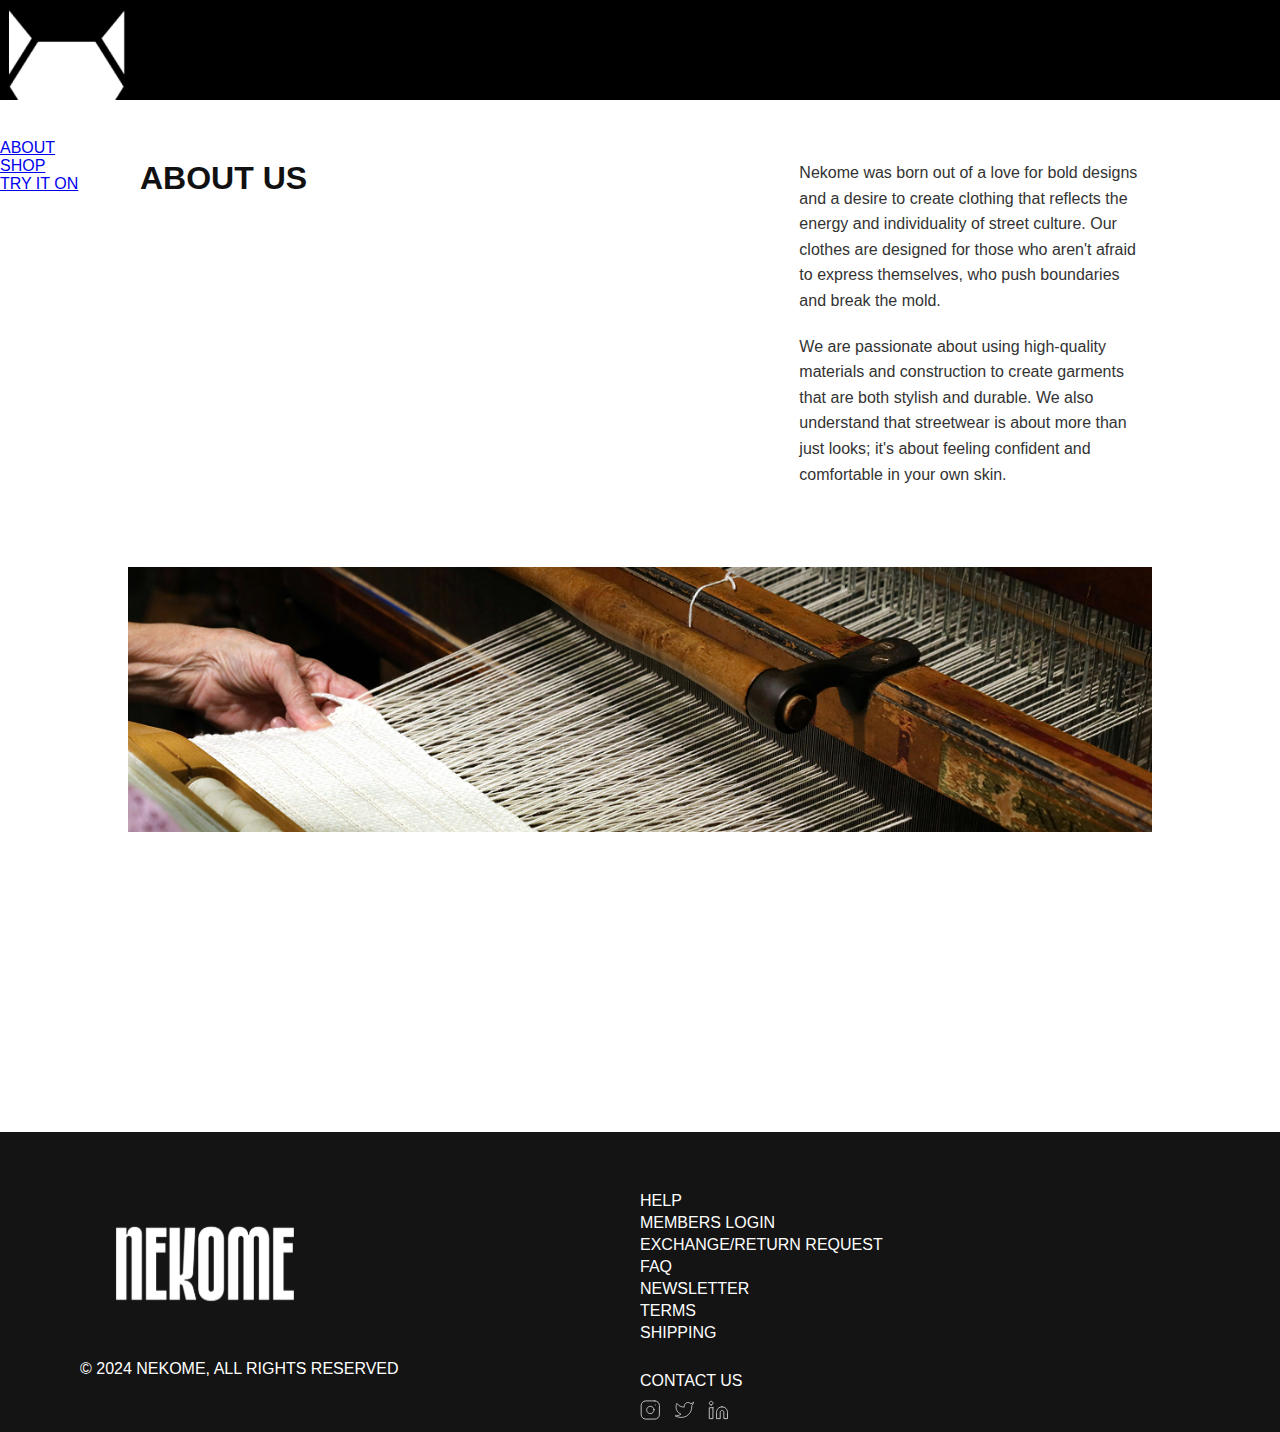
<file: about.html>
<!DOCTYPE html>
<html lang="en">
<head>
    <meta charset="UTF-8">
    <meta name="viewport" content="width=device-width, initial-scale=1.0">
    <title>About Us</title>
    <link rel ="stylesheet" href ="CSS/about.css">
</head>
<body>
    <header>
        <img src="./images.home/img_logo.png" alt="Logo" class="logo">
        <nav>
        <ul class="nav-links">
            <li><a href="#about">ABOUT</a></li>
            <li><a href="#shop">SHOP</a></li>
            <li><a href="#tryiton">TRY IT ON</a></li>
        </ul>
        </nav>
        <div class="icons">
        <img src="./images.home/img_user.svg" alt="Profile">
        <img src="./images.home/img_cart.svg" alt="Shop">
        </div>
    </header>

    <main>
        <section class = "about-section">
            <div class="about-content">
                <h2>ABOUT US</h2>
                <div class="about-text">
                <p>
                    Nekome was born out of a love for bold designs and a desire to create clothing that reflects the energy and individuality of street culture. Our clothes are designed for those who aren't afraid to express themselves, who push boundaries and break the mold.
                </p>
                <p>
                    We are passionate about using high-quality materials and construction to create garments that are both stylish and durable. We also understand that streetwear is about more than just looks; it's about feeling confident and comfortable in your own skin.
                </p>
                </div>
            </div>
        </section>
        <div class = "about-image">
            <img src = "Images/about.png" alt = "Image">
        </div>
    </main>

    <div id="footer-placeholder"></div>

    <script>
    fetch("footer.html")
        .then(response => response.text())
        .then(data => {
        document.getElementById("footer-placeholder").innerHTML = data;
        });
    </script>

</body>
</html>
</file>
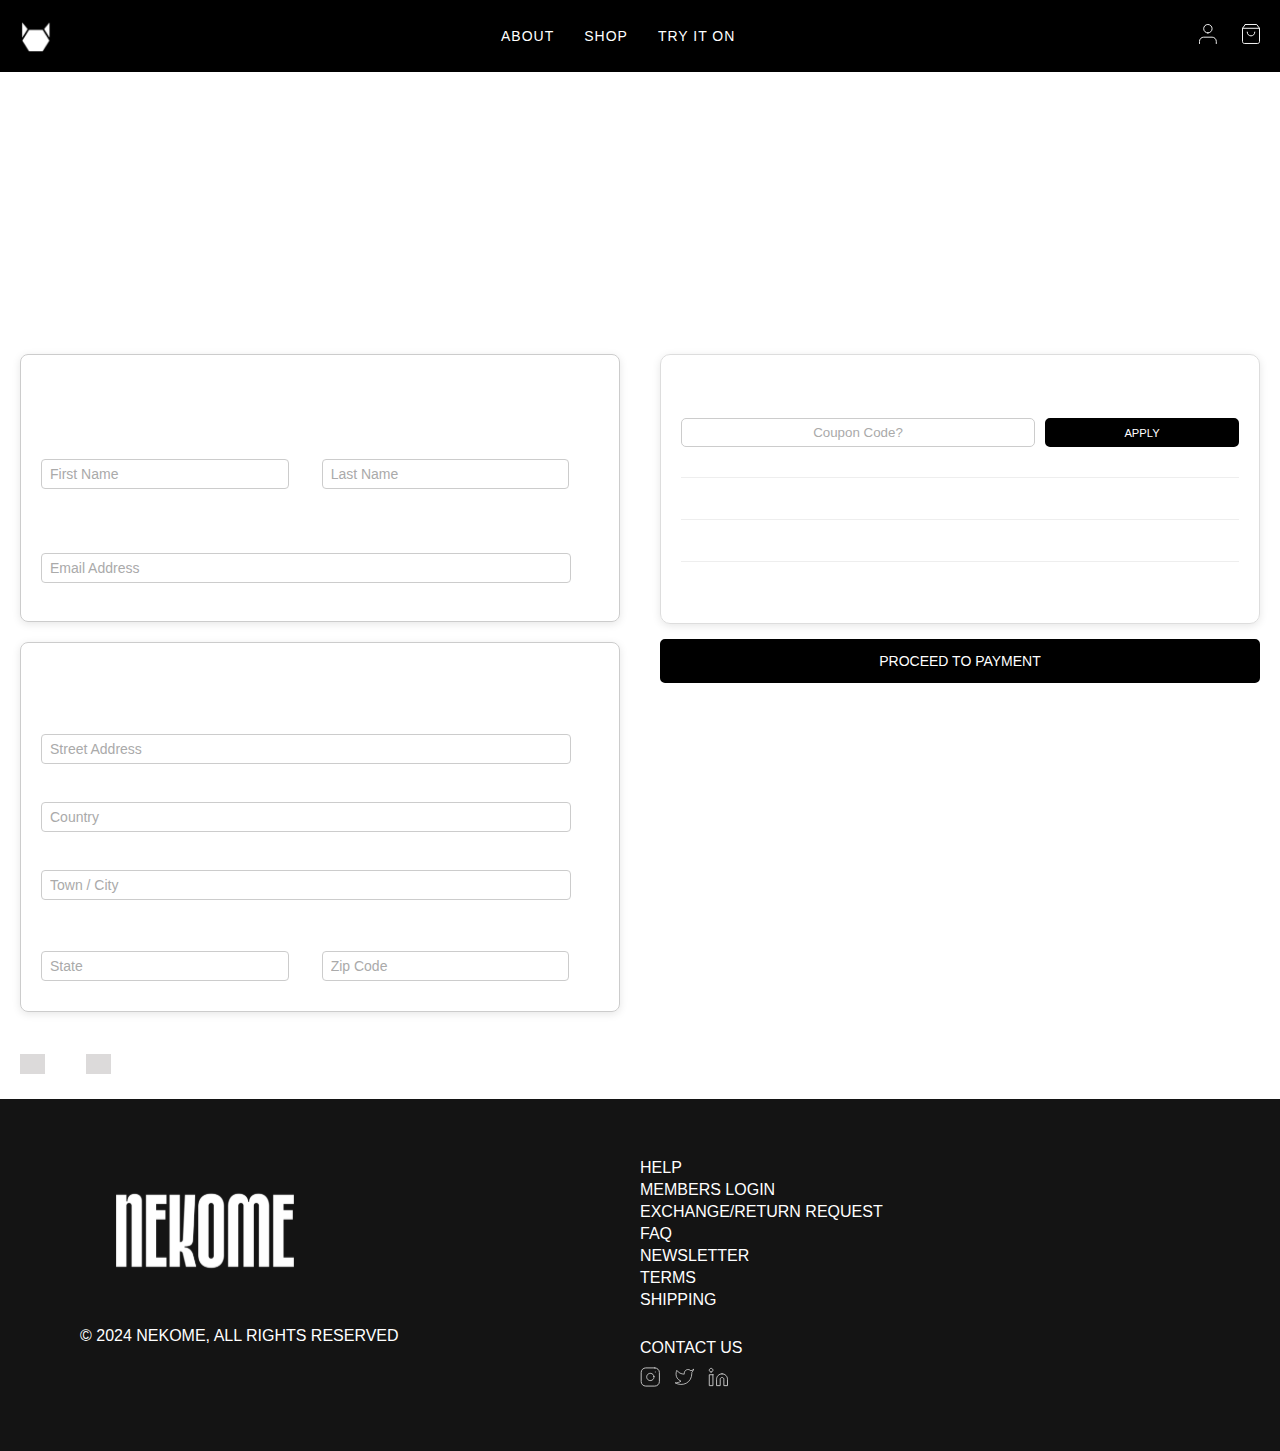
<file: address.html>
<!DOCTYPE html>
<html lang="en">
<head>
    <meta charset="UTF-8">
    <meta name="viewport" content="width=device-width, initial-scale=1.0">
    <title>Address</title>
    <link href="src/CSS/address.css" rel="stylesheet"/>

</head>
<body>
    <div id="header-placeholder"></div>

    <div class="checkout-steps">
        <span>MY BAG</span>
        <div class="line"></div>
        <span><strong>ADDRESS</strong></span>
        <div class="line"></div>
        <span>PAYMENT</span>
    </div>
    
    <div class="checkout-container">
    <div class="checkout-form-section">
        <div class="contact-container">
            <h2>CONTACT INFORMATION</h2>
            <form>
             <div class="name-flex">
             <div class="name-field">
             <label for="first-name">First Name</label>
             <input type="text" id="first-name" name="first-name" placeholder="First Name"><br><br>
             </div>

             <div class="name-field">
             <label for="last-name">Last Name</label>
             <input type="text" id="last-name" name="last-name" placeholder="Last Name"><br><br>
             </div>
             </div> 

             <label for="email">Email Address</label>
             <input type="email" id="email" name="email" placeholder="Email Address"><br><br>
            </form>
        </div>

<div class="shipping-container">
  <h2>SHIPPING ADDRESS</h2>
  <form>
    <label for="street">Street Address</label><br>
    <input type="text" id="street" name="street" placeholder="Street Address">
    
    <label for="country">Country</label><br>
    <input type="text" id="country" name="country" placeholder="Country">
    
    <label for="city">Town / City</label><br>
    <input type="text" id="city" name="city" placeholder="Town / City">
    
    <div class="state-zip-flex">
    <div class="state-zip-field">
    <label for="state">State</label>
    <input type="text" id="state" name="state" placeholder="State">
    </div>

    <div class="state-zip-field">
    <label for="zip">Zip Code</label>
    <input type="text" id="zip" name="zip" placeholder="Zip Code">
    </div>
    </div>
  </form>
</div>

<div class="billing-same-container">
  <p>Billing address the same as shipping address?</p>
  
  <label>
    <input type="radio" name="billingSame" value="yes">
    Yes
  </label>
  
  <label>
    <input type="radio" name="billingSame" value="no">
    No
  </label>
</div>
</div>


<div class="order-container">
<div class="order-box" >
  <h2>ORDER SUMMARY</h2>
  <div id="orderList"></div>

  <form>
    <input type="text" placeholder="Coupon Code?">
    <button type="submit">Apply</button>
  </form>
  
  <p class="price-line">
    <span>Shipping:</span><span>Free</span></p>
  <p class="price-line">
    <span>Subtotal:</span><span id="subtotal">RS. 0</span>
  </p>
  <p class="price-line">
    <span>Total:</span><span id="total">RS. 0</span>
  </p>

  </div>
  <button class="proceed" type="button">Proceed to Payment</button>
</div>
</div>

  <!-- Footer -->
  <div id="footer-placeholder"></div>
</body>
<script>
  fetch('footer.html')
    .then(response => response.text())
    .then(data => {
      document.getElementById('footer-placeholder').innerHTML = data;
    });
  
  fetch("header.html")
    .then(response => response.text())
    .then(data => {
    document.getElementById("header-placeholder").innerHTML = data;
    });
</script>
<script src ="src/js/Data.js"></script>
<script src ="src/js/address.js"></script>
</html>
</file>
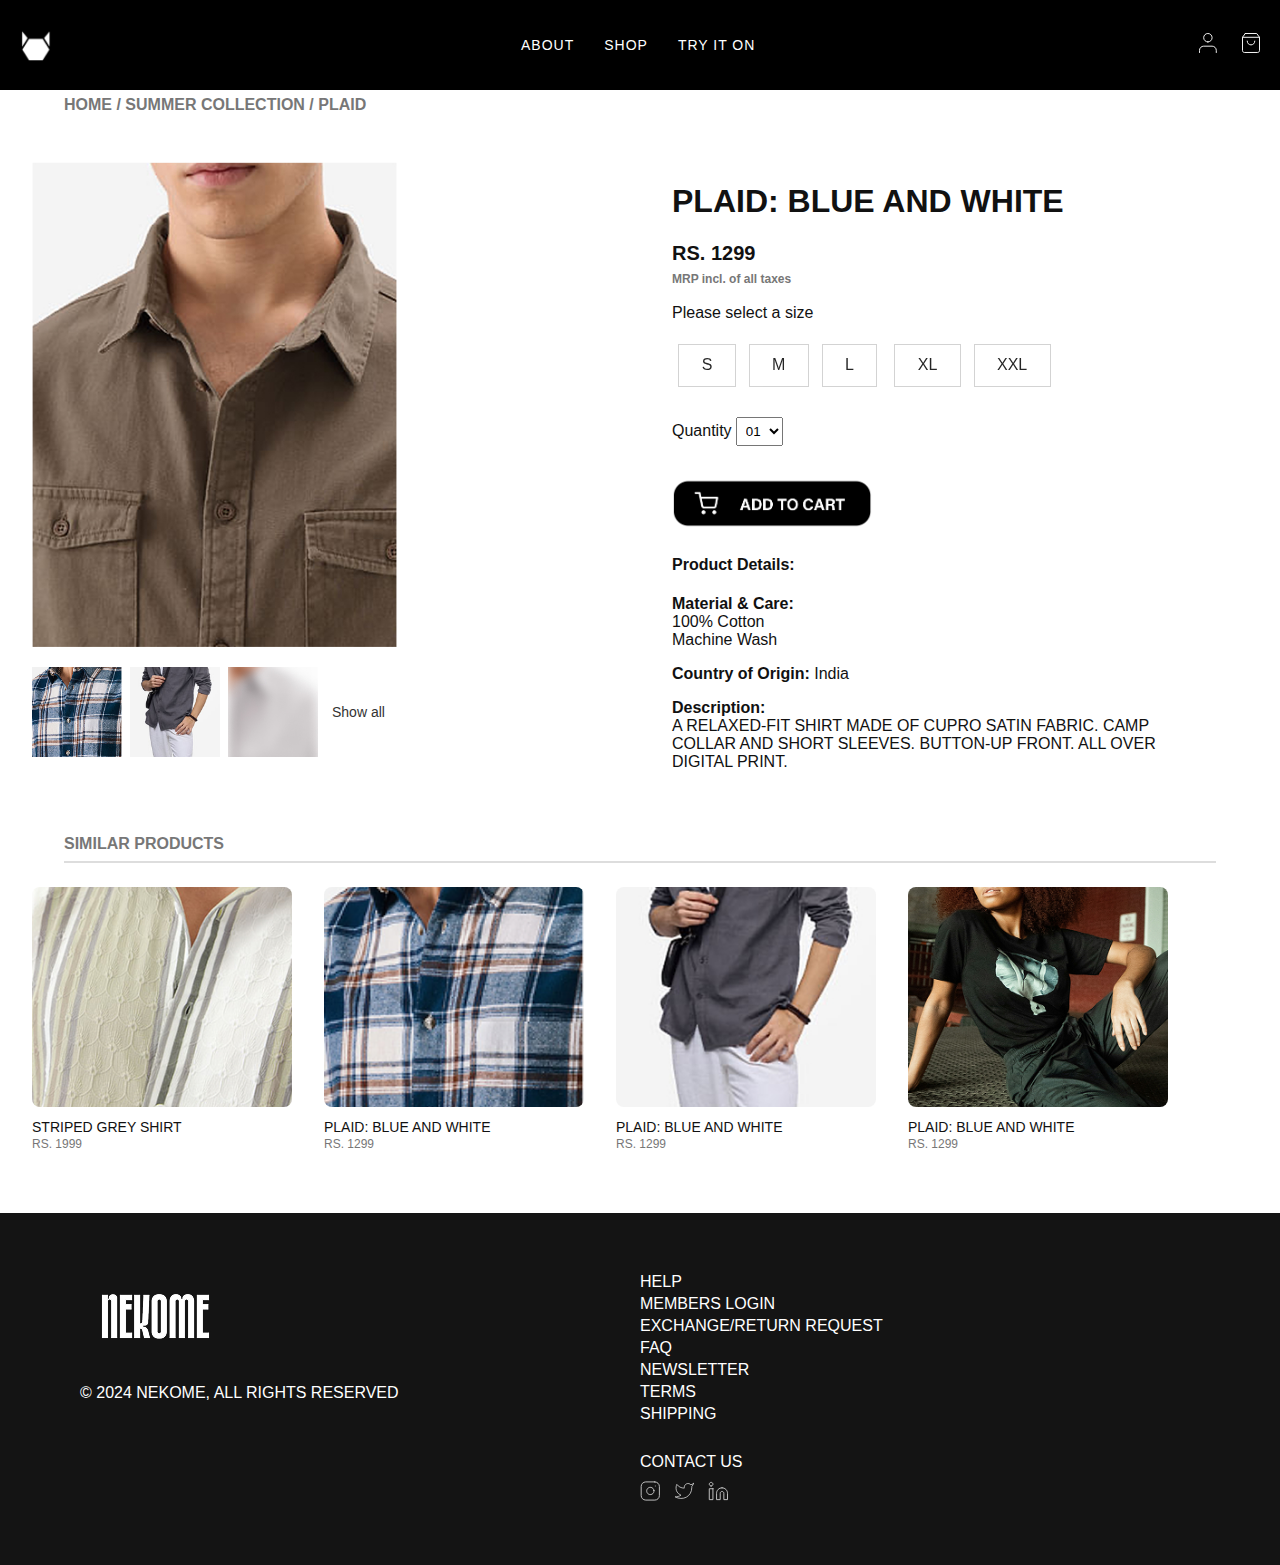
<file: checkout.html>
<!DOCTYPE html>
<html lang="en">
<head>
  <meta charset="UTF-8" />
  <meta name="viewport" content="width=device-width, initial-scale=1.0"/>
  <title>Product Page</title>
  <link rel="stylesheet" href="CSS/checkout.css" />
</head>
<body>

  <!-- Header -->
<header class="header">
  <img src="images.checkout/img_logo copy.png" alt="Logo" class="logo" />
  <nav>
    <ul class="nav-links">
      <li><a href="#about">ABOUT</a></li>
      <li><a href="#shop">SHOP</a></li>
      <li><a href="#tryiton">TRY IT ON</a></li>
    </ul>
  </nav>
  <div class="icons">
    <img src="images.checkout/img_user copy.svg" alt="Profile" />
    <img src="images.checkout/img_cart copy.svg" alt="Shop" />
  </div>
</header>

  <!-- Breadcrumb -->
  <div class="breadcrumb">
    HOME / SUMMER COLLECTION / PLAID
  </div>

  <!-- Product Section -->
  <main class="product-container">
    <div class="image-gallery">
      <img src="images.checkout/1715236404_5770792 1.jpg" alt="Main Product" class="main-image scale-hover">
      <div class="thumbnail-row">
        <img src="images.checkout/1715236404_5770792 1-1.jpg" alt="Thumb 1" class="thumbnail scale-hover">
        <img src="images.checkout/1715236404_5770792 1-3.jpg" alt="Thumb 2" class="thumbnail scale-hover">
        <img src="images.checkout/1715236404_5770792 3.jpg" alt="Thumb 3" class="thumbnail scale-hover">
        <button class="show-all">Show all</button>
      </div>
    </div>

    <div class="product-info">
      <h1>PLAID: BLUE AND WHITE</h1>
      <p class="price">RS. 1299<br><span>MRP incl. of all taxes</span></p>

      <div class="size-selector">
        <p>Please select a size</p>
        <div class="sizes">
          <button>S</button><button>M</button><button>L</button>
          <button>XL</button><button>XXL</button>
        </div>
      </div>

      <label for="quantity">Quantity</label>
      <select id="quantity">
        <option value="1">01</option>
        <option value="2">02</option>
        <option value="3">03</option>
      </select>

      <!-- Image-based Add to Cart -->
      <div class="add-to-cart-image scale-hover">
        <img src="images.checkout/add to cart.png" alt="Add to Cart" />
      </div>

      <div class="product-details">
        <h4>Product Details:</h4>
        <p><strong>Material & Care:</strong><br>100% Cotton<br>Machine Wash</p>
        <p><strong>Country of Origin:</strong> India</p>
        <p><strong>Description:</strong><br>
          A RELAXED-FIT SHIRT MADE OF CUPRO SATIN FABRIC. CAMP COLLAR AND SHORT SLEEVES. BUTTON-UP FRONT. ALL OVER DIGITAL PRINT.
        </p>
      </div>
    </div>
  </main>

  <!-- Similar Products -->
  <section class="similar-products">
    <h3>SIMILAR PRODUCTS</h3>
    <div class="product-grid">
      <a href="#" class="product-card scale-hover">
        <img src="images.checkout/1715236404_5770792 2-1.jpg" alt="Striped Grey Shirt">
        <p>STRIPED GREY SHIRT<br><span>RS. 1999</span></p>
      </a>
      <a href="#" class="product-card scale-hover">
        <img src="images.checkout/1715236404_5770792 1-1.jpg" alt="Plaid Blue and White">
        <p>PLAID: BLUE AND WHITE<br><span>RS. 1299</span></p>
      </a>
      <a href="#" class="product-card scale-hover">
        <img src="images.checkout/1715236404_5770792 1-3.jpg" alt="Plaid Blue and White">
        <p>PLAID: BLUE AND WHITE<br><span>RS. 1299</span></p>
      </a>
      <a href="#" class="product-card scale-hover">
        <img src="images.checkout/1715236404_5770792 1-4.jpg" alt="Plaid Blue and White">
        <p>PLAID: BLUE AND WHITE<br><span>RS. 1299</span></p>
      </a>
    </div>
  </section>
  <!-- Footer -->
<footer class="footer-container">
  <div class="footer-left">
    <img src="images.home/White7.png" alt="Footer Logo" class="footer-logo" />
    <div class="footer-text">© 2024 NEKOME, ALL RIGHTS RESERVED</div>
  </div>
  <div class="footer-right">
    <div class="footer-links">
      <a href="help.html">HELP</a>
      <a href="members_login.html">MEMBERS LOGIN</a>
      <a href="exchange_return_request.html">EXCHANGE/RETURN REQUEST</a>
      <a href="faq.html">FAQ</a>
      <a href="newsletter.html">NEWSLETTER</a>
      <a href="terms.html">TERMS</a>
      <a href="shipping.html">SHIPPING</a>
    </div>
    <div class="footer-contact">CONTACT US</div>
    <div class="social-icons">
      <a href="https://instagram.com" target="_blank"><img src="Images/instagram.svg" alt="Instagram" /></a>
      <a href="https://twitter.com" target="_blank"><img src="Images/twitter.svg" alt="Twitter" /></a>
      <a href="https://linkedin.com" target="_blank"><img src="Images/linkedin.svg" alt="LinkedIn" /></a>
    </div>
  </div>
</footer>


</body>
</html>
</file>
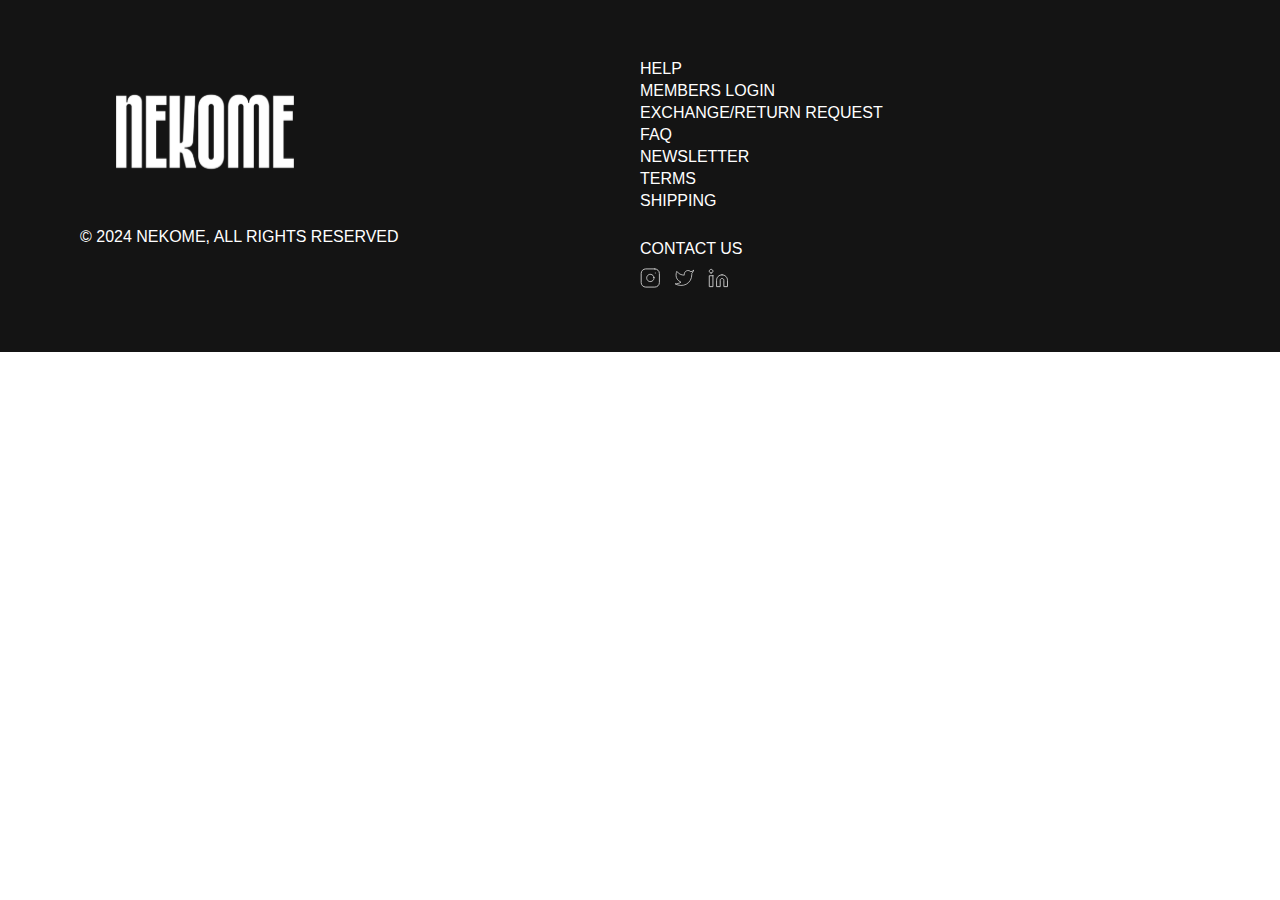
<file: footer.html>
<!DOCTYPE html>
<html lang="en">

<head>
    <meta charset="UTF-8" />
    <meta name="viewport" content="width=device-width, initial-scale=1.0" />
    <title>Responsive Footer</title>
    <style>
        body {
            margin: 0;
            font-family: 'Helvetica Now Text', sans-serif;
            color: white;
        }

        .footer-container {
            display: flex;
            flex-wrap: wrap;
            justify-content: space-between;
            align-items: flex-start;
            max-width: 1440px;
            padding: 60px 80px;
            margin: 0 auto;
            background: #141414;
            box-sizing: border-box;
        }

        .footer-left,
        .footer-right {
            flex: 1 1 300px;
        }

        .footer-logo {
            max-width: 250px;
            margin-bottom: 20px;
        }

        .footer-text {
            font-size: 16px;
            font-weight: 300;
            color: #fff;
        }

        .footer-links {
            display: flex;
            flex-direction: column;
            gap: 4px;
            margin-bottom: 30px;
        }

        .footer-links a {
            text-decoration: none;
            color: white;
            font-size: 16px;
            font-weight: 400;
            transition: opacity 0.3s;
        }

        .footer-links a:hover {
            opacity: 0.8;
        }

        .footer-contact {
            font-size: 16px;
            font-weight: 400;
            margin-bottom: 10px;
        }

        .social-icons {
            display: flex;
            gap: 14px;
        }

        .social-icons img {
            width: 20px;
            height: 20px;
            filter: brightness(0) invert(1);
            opacity: 0.8;
            transition: opacity 0.3s;
        }

        .social-icons img:hover {
            opacity: 1;
        }

        /* Responsive */
        @media (max-width: 768px) {
            .footer-container {
                flex-direction: column;
                padding: 40px 20px;
            }

            .footer-left,
            .footer-right {
                width: 100%;
                margin-bottom: 30px;
            }

            .footer-right {
                align-items: flex-start;
            }

            .footer-logo {
                margin: 0 auto 20px auto;
                display: block;
            }

            .footer-text {
                text-align: center;
            }
        }
    </style>
</head>

<body>
    <footer class="footer-container">
        <!-- Left Side -->
        <div class="footer-left">
            <img src="Images/footer_logo.svg" alt="Footer Logo" class="footer-logo" />
            <div class="footer-text">© 2024 NEKOME, ALL RIGHTS RESERVED</div>
        </div>

        <!-- Right Side -->
        <div class="footer-right">
            <div class="footer-links">
                <a href="help.html">HELP</a>
                <a href="members_login.html">MEMBERS LOGIN</a>
                <a href="exchange_return_request.html">EXCHANGE/RETURN REQUEST</a>
                <a href="faq.html">FAQ</a>
                <a href="newsletter.html">NEWSLETTER</a>
                <a href="terms.html">TERMS</a>
                <a href="shipping.html">SHIPPING</a>
            </div>

            <div class="footer-contact">CONTACT US</div>
            <div class="social-icons">
                <a href="https://instagram.com" target="_blank"><img src="Images/instagram.svg" alt="Instagram" /></a>
                <a href="https://twitter.com" target="_blank"><img src="Images/twitter.svg" alt="Twitter" /></a>
                <a href="https://linkedin.com" target="_blank"><img src="Images/linkedin.svg" alt="LinkedIn" /></a>
            </div>
        </div>
    </footer>
</body>

</html>
</file>
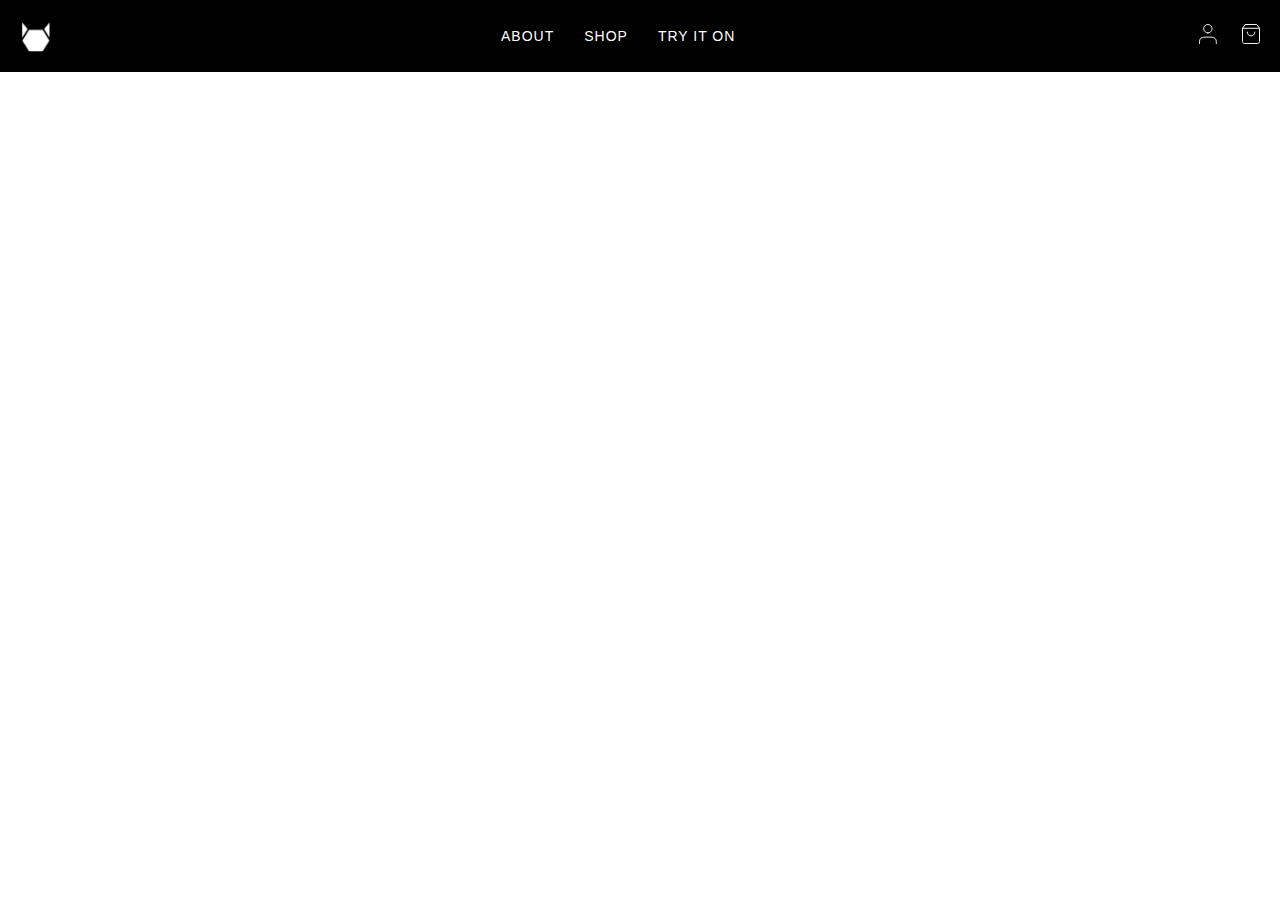
<file: header.html>
<!DOCTYPE html>
<html lang="en">
<head>
    <meta charset="UTF-8">
    <meta name="viewport" content="width=device-width, initial-scale=1.0">
    <title>Header</title>
    <link rel = "stylesheet" href = "src/CSS/header.css">
</head>
<body>
    <header>
        <img src="src/images.home/img_logo.png" alt="Logo" class="logo">
        <nav>
        <ul class="nav-links">
            <li><a href="#about">ABOUT</a></li>
            <li><a href="#shop">SHOP</a></li>
            <li><a href="#tryiton">TRY IT ON</a></li>
        </ul>
        </nav>
        <div class="icons">
        <img src="src/images.home/img_user.svg" alt="Profile">
        <img src="src/images.home/img_cart.svg" alt="Shop">
        </div>
    </header>  
</body>
</html>
</file>
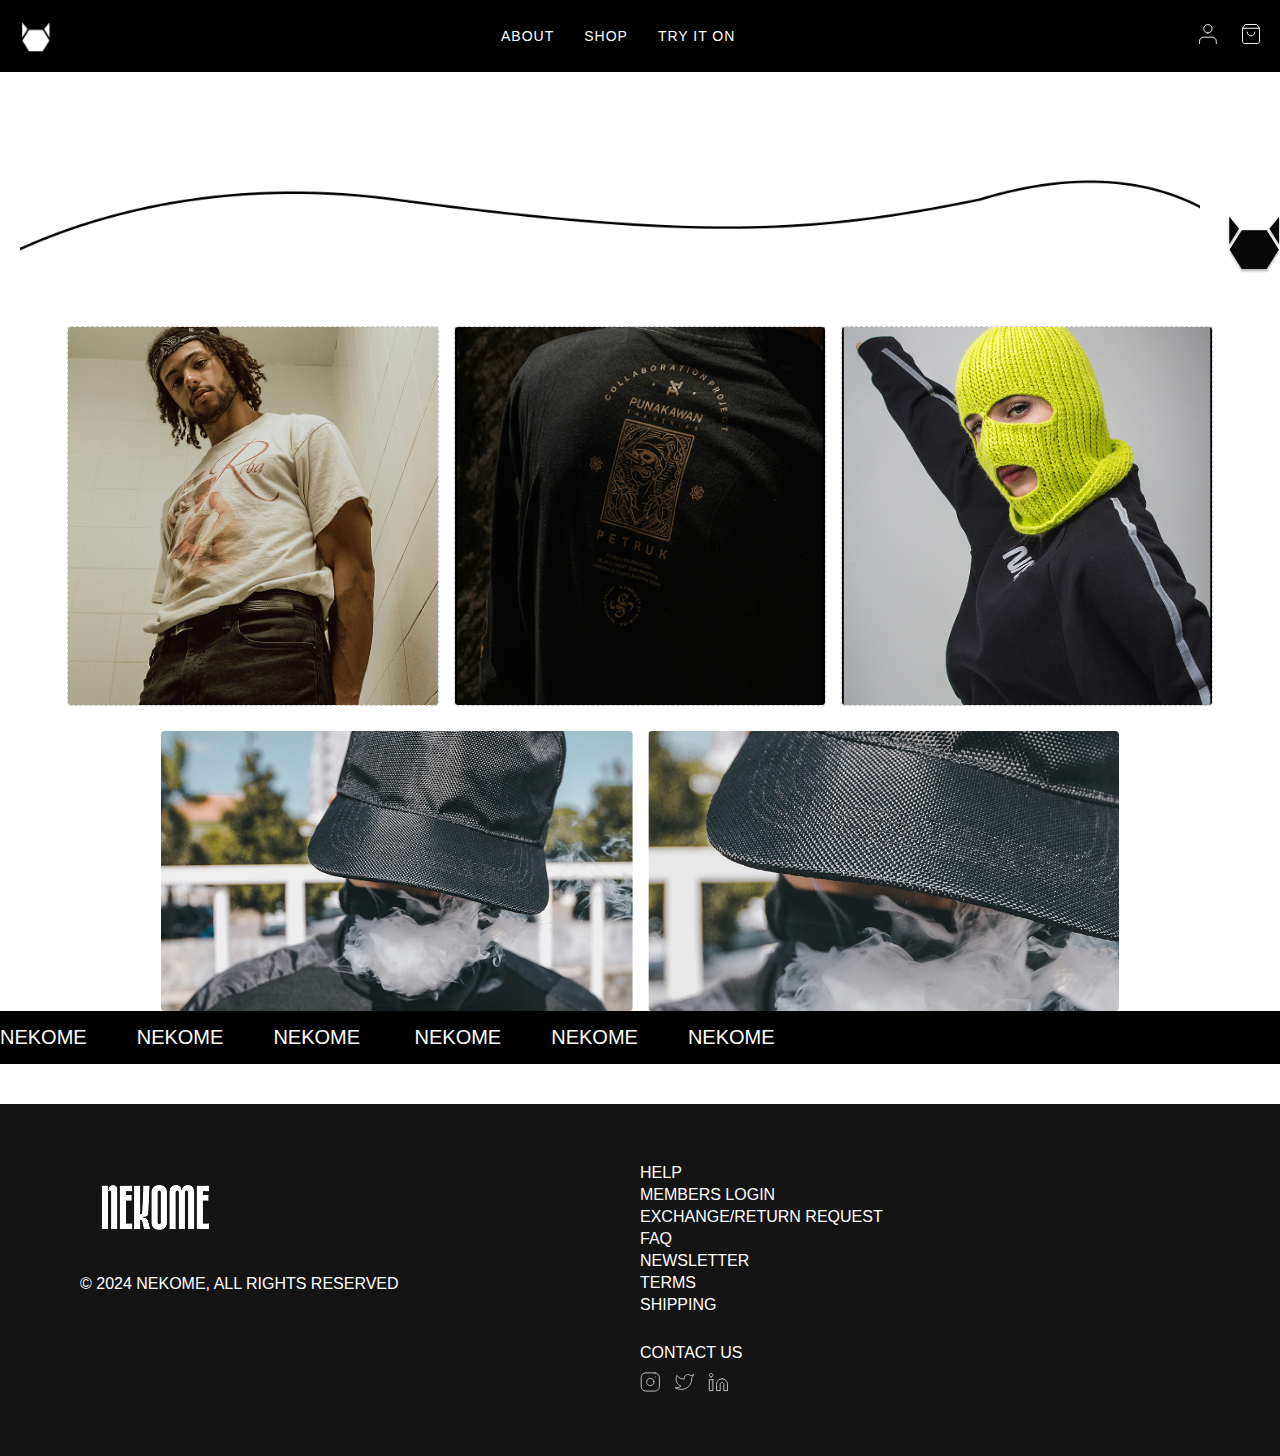
<file: home2.html>
<!DOCTYPE html>
<html lang="en">
<head>
  <meta charset="UTF-8" />
  <meta name="viewport" content="width=device-width, initial-scale=1.0"/>
  <link rel="stylesheet" href="CSS/home2.css" />
  <title>NEKOME</title>
</head>
<body>

  <!-- Header -->
  <header class="header">
    <img src="./images.home/img_logo.png" alt="Logo" class="logo" />
    <nav>
      <ul class="nav-links">
        <li><a href="#about">ABOUT</a></li>
        <li><a href="#shop">SHOP</a></li>
        <li><a href="#tryiton">TRY IT ON</a></li>
      </ul>
    </nav>
    <div class="icons">
      <img src="./images.home/img_user.svg" alt="Profile" />
      <img src="./images.home/img_cart.svg" alt="Shop" />
    </div>
  </header>

  <!-- Wave and Logo -->
  <div class="wave-container">
    <img src="images.home/Vector1.png" alt="Decorative Line" class="wave-line-img" />
    <img src="images.home/Maskgroup.png" alt="Cat Logo" class="wave-logo" />
  </div>

  <!-- Top Image Grid -->
  <section class="grid-gallery">
    <div class="top-images">
      <img src="images.home/brandon-erlinger-ford-2wSe9hhfpnM-unsplash copy.png" alt="Image 1" />
      <img src="images.home/sedulur-papat-ktoq-6_vr-0-unsplash copy.png" alt="Image 2" />
      <img src="images.home/ilya-mirnyy-Dkg7VzlpGvw-unsplash copy.png" alt="Image 3" />
    </div>
  </section>

  <!-- Bottom Images & Marquee -->
  <section class="double-image">
    <div class="bottom-images">
      <img src="images.home/brandon-erlinger-ford-2wSe9hhfpnM-unsplash-2 copy.png" alt="Hat 1" />
      <img src="images.home/brandon-erlinger-ford-2wSe9hhfpnM-unsplash-4 copy.png" alt="Hat 2" />
    </div>
    <div class="marquee">
      <div class="marquee-content">
        <span>NEKOME</span><span>NEKOME</span><span>NEKOME</span>
        <span>NEKOME</span><span>NEKOME</span><span>NEKOME</span>
      </div>
    </div>
  </section>

  <!-- Footer -->
  <footer class="footer-container">
    <div class="footer-left">
      <img src="images.home/White7.png" alt="Footer Logo" class="footer-logo" />
      <div class="footer-text">© 2024 NEKOME, ALL RIGHTS RESERVED</div>
    </div>
    <div class="footer-right">
      <div class="footer-links">
        <a href="help.html">HELP</a>
        <a href="members_login.html">MEMBERS LOGIN</a>
        <a href="exchange_return_request.html">EXCHANGE/RETURN REQUEST</a>
        <a href="faq.html">FAQ</a>
        <a href="newsletter.html">NEWSLETTER</a>
        <a href="terms.html">TERMS</a>
        <a href="shipping.html">SHIPPING</a>
      </div>
      <div class="footer-contact">CONTACT US</div>
      <div class="social-icons">
        <a href="https://instagram.com" target="_blank"><img src="Images/instagram.svg" alt="Instagram" /></a>
        <a href="https://twitter.com" target="_blank"><img src="Images/twitter.svg" alt="Twitter" /></a>
        <a href="https://linkedin.com" target="_blank"><img src="Images/linkedin.svg" alt="LinkedIn" /></a>
      </div>
    </div>
  </footer>

</body>
</html>
</file>
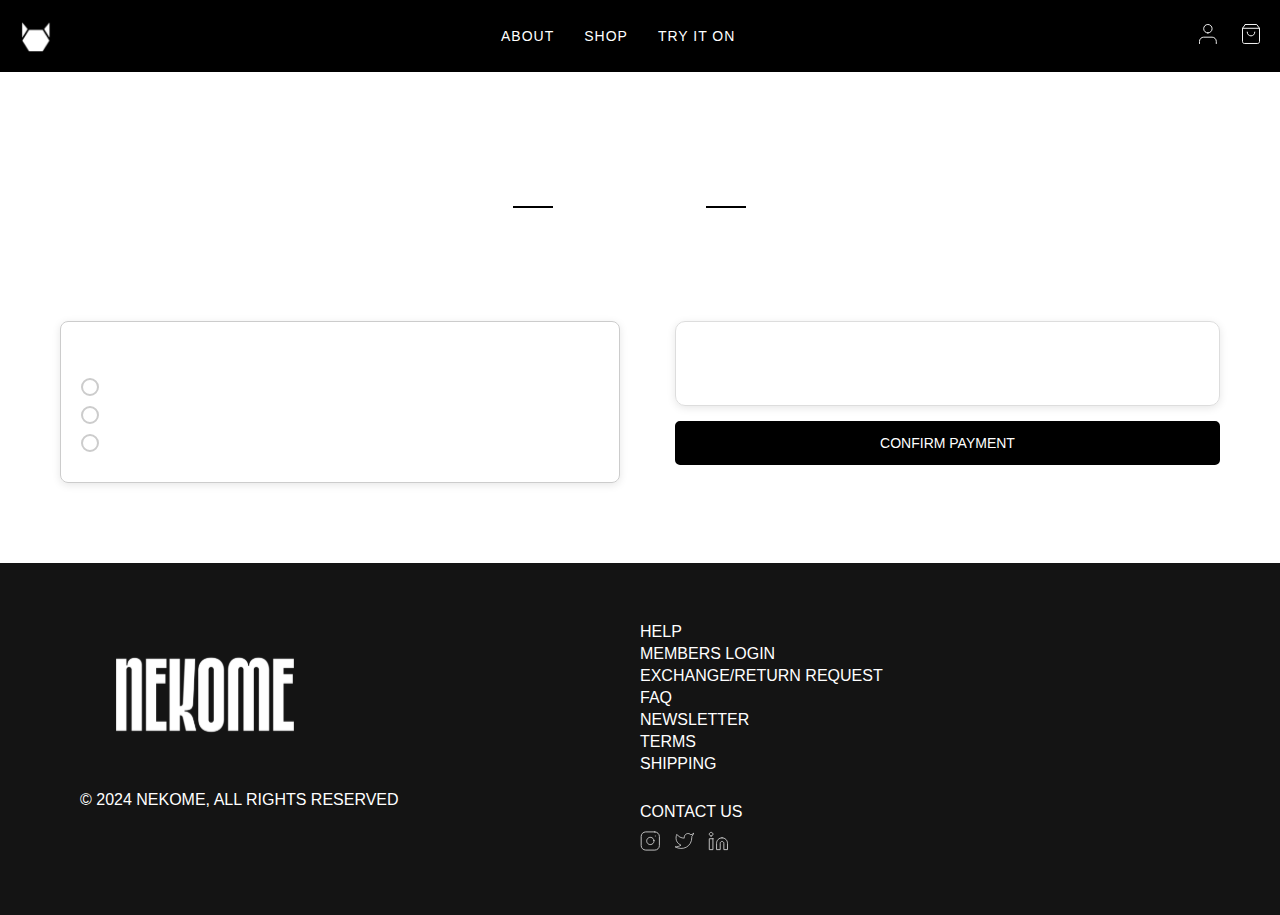
<file: payment.html>
<!DOCTYPE html>
<html lang="en">
<head>
    <meta charset="UTF-8">
    <meta name="viewport" content="width=device-width, initial-scale=1.0">
    <title>Payment</title>
    <link href="src/CSS/payment.css" rel="stylesheet"/>
</head>

<body>
    <div id="header-placeholder"></div>

    <div class="checkout-steps">
        <span>MY BAG</span>
        <div class="line"></div>
        <span>ADDRESS</span>
        <div class="line"></div>
        <span><strong>PAYMENT</strong></span>
    </div>
    
  <div class="checkout-container">
    <!-- LEFT: Payment boxes -->
    <div class="checkout-form-section">
      <div class="payment-box">
        <h2>PAYMENT OPTIONS</h2>
        <label><input type="radio" name="payment-method" value="upi" /> Pay Using UPI</label>
        <label><input type="radio" name="payment-method" value="card" /> Credit / Debit Card</label>
        <label><input type="radio" name="payment-method" value="cod" /> Cash on Delivery</label>

      </div>

      <div class="payment-box" id="upi-section" style="display:none">
        <h2>Pay Using UPI</h2>
        <label><input type="radio" name="upi" value="gpay" /> <img src="src/images.upi/gpay.webp" alt="GPay" /> Google Pay</label>
        <label><input type="radio" name="upi" value="paytm" /> <img src="src/images.upi/paytm.webp" alt="Paytm" /> Paytm</label>
      </div>

      <div class="payment-box" id="card-section" style="display:none">
        <h2>Credit / Debit Card</h2>
        <input type="text" placeholder="Card Number" />
        <input type="text" placeholder="Cardholder Name" />
        <input type="text" placeholder="Expiry MM/YY" />
        <input type="text" placeholder="CVV" />
      </div>
    </div>

    <!-- RIGHT: Order summary (no change) -->
    <div class="order-container">
      <div class="order-box">
        <h2>ORDER SUMMARY</h2>
        <div id="orderList"></div>
        <!-- subtotal, total, etc. -->
      </div>
      <button class="proceed" type="button" onclick="location.href='shop.html'">CONFIRM PAYMENT</button>
    </div>
  </div>


  <!-- Footer -->
  <div id="footer-placeholder"></div>
</body>

<script>
  fetch('footer.html')
    .then(response => response.text())
    .then(data => {
      document.getElementById('footer-placeholder').innerHTML = data;
    });
  
  fetch("header.html")
    .then(response => response.text())
    .then(data => {
    document.getElementById("header-placeholder").innerHTML = data;
    });
</script>
<script src ="src/js/Data.js"></script>
<script src ="src/js/payment.js"></script>
</html>
</file>
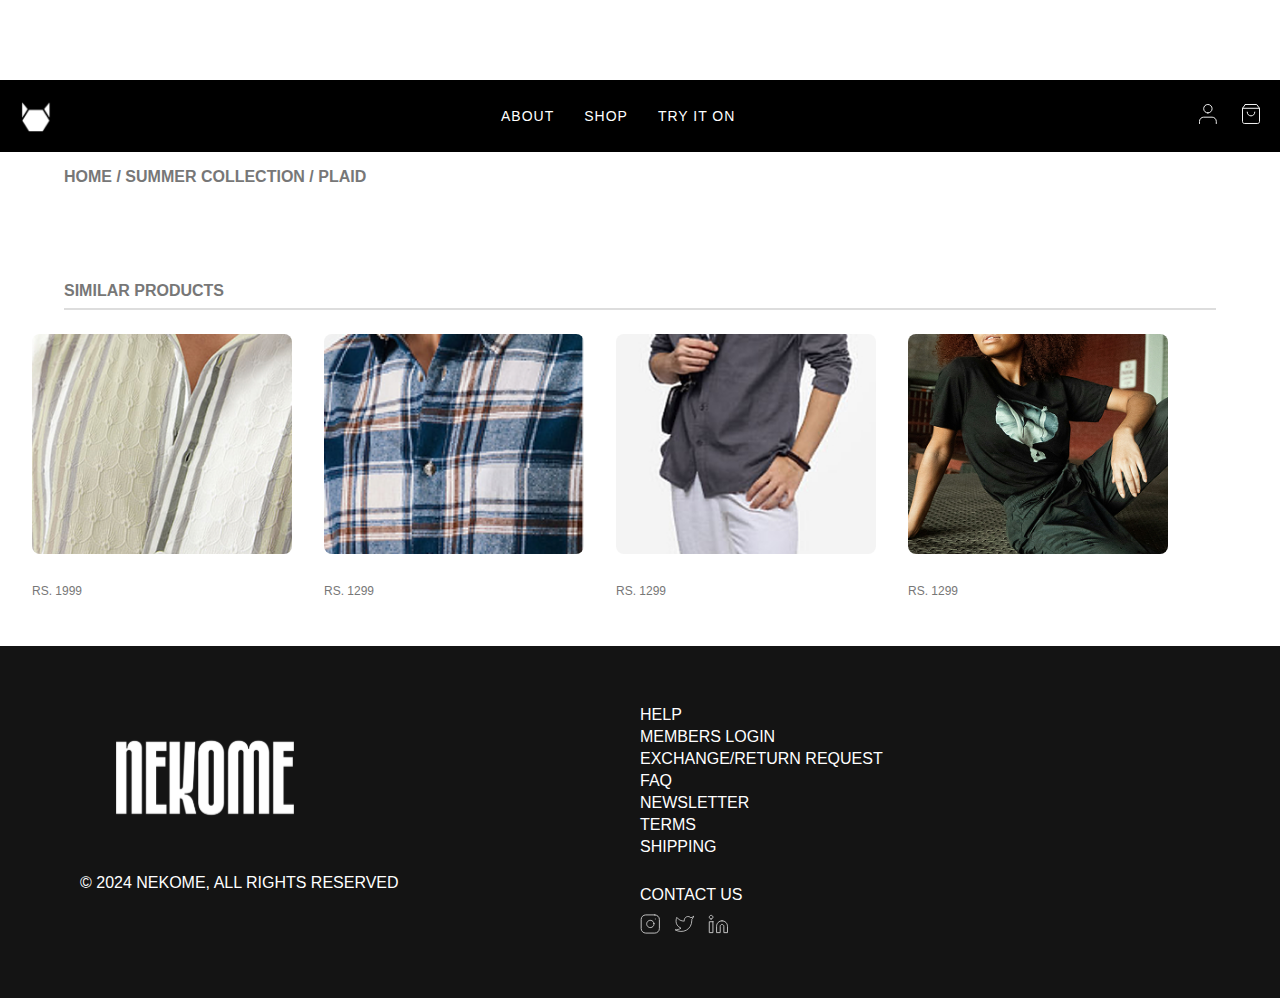
<file: product-detail.html>
<!DOCTYPE html>
<html lang="en">
<head>
  <meta charset="UTF-8" />
  <meta name="viewport" content="width=device-width, initial-scale=1.0"/>
  <title>Product Page</title>
  <link rel="stylesheet" href="src/CSS/product-detail.css" />
  <link rel ="stylesheet" href ="src/CSS/header.css">
</head>
<body>
  <!-- Header -->
  <div id="header-placeholder"></div>
       
  <!-- Breadcrumb -->

  <div class="breadcrumb">
    HOME / SUMMER COLLECTION / PLAID
  </div>

  <!-- Product Section -->
  <main class="product-container">
    <div class="image-gallery" id = "image-gallery">
    </div>

    <div class="product-info" id = "product-info">
    </div>
  </main>

  <!-- Similar Products -->
  <section class="similar-products">
    <h3>SIMILAR PRODUCTS</h3>
    <div class="product-grid">
      <a href="#" class="product-card scale-hover">
        <img src="src/images.checkout/1715236404_5770792 2-1.jpg" alt="Striped Grey Shirt">
        <p>STRIPED GREY SHIRT<br><span>RS. 1999</span></p>
      </a>
      <a href="#" class="product-card scale-hover">
        <img src="src/images.checkout/1715236404_5770792 1-1.jpg" alt="Plaid Blue and White">
        <p>PLAID: BLUE AND WHITE<br><span>RS. 1299</span></p>
      </a>
      <a href="#" class="product-card scale-hover">
        <img src="src/images.checkout/1715236404_5770792 1-3.jpg" alt="Plaid Blue and White">
        <p>PLAID: BLUE AND WHITE<br><span>RS. 1299</span></p>
      </a>
      <a href="#" class="product-card scale-hover">
        <img src="src/images.checkout/1715236404_5770792 1-4.jpg" alt="Plaid Blue and White">
        <p>PLAID: BLUE AND WHITE<br><span>RS. 1299</span></p>
      </a>
    </div>
  </section>


  <!-- Footer -->
  <div id="footer-placeholder"></div>
</body>

<script>
  fetch('footer.html')
    .then(response => response.text())
    .then(data => {
      document.getElementById('footer-placeholder').innerHTML = data;
    });

    fetch("header.html")
    .then(response => response.text())
    .then(data => {
    document.getElementById("header-placeholder").innerHTML = data;
    });
</script>
<script src ="./src/js/Data.js"></script>
<script src ="./src/js/product.js"></script>

</html>
</file>
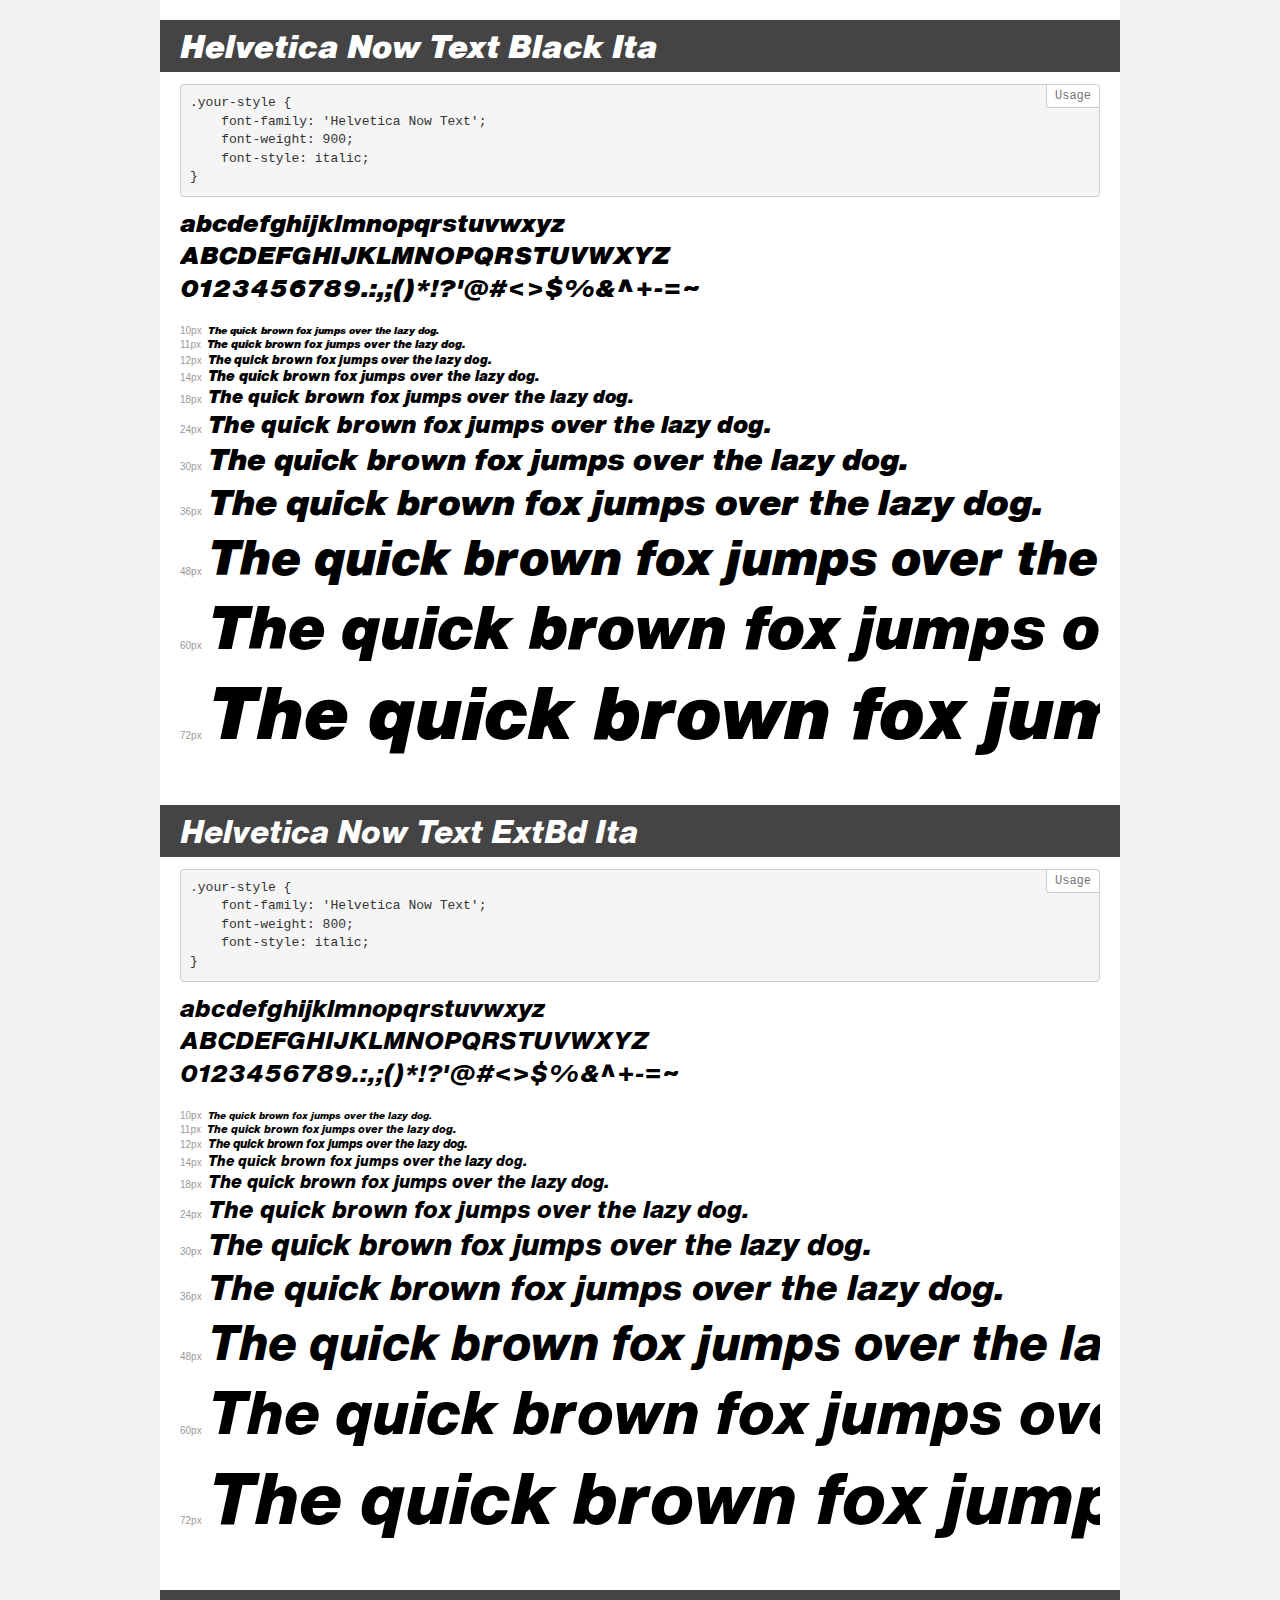
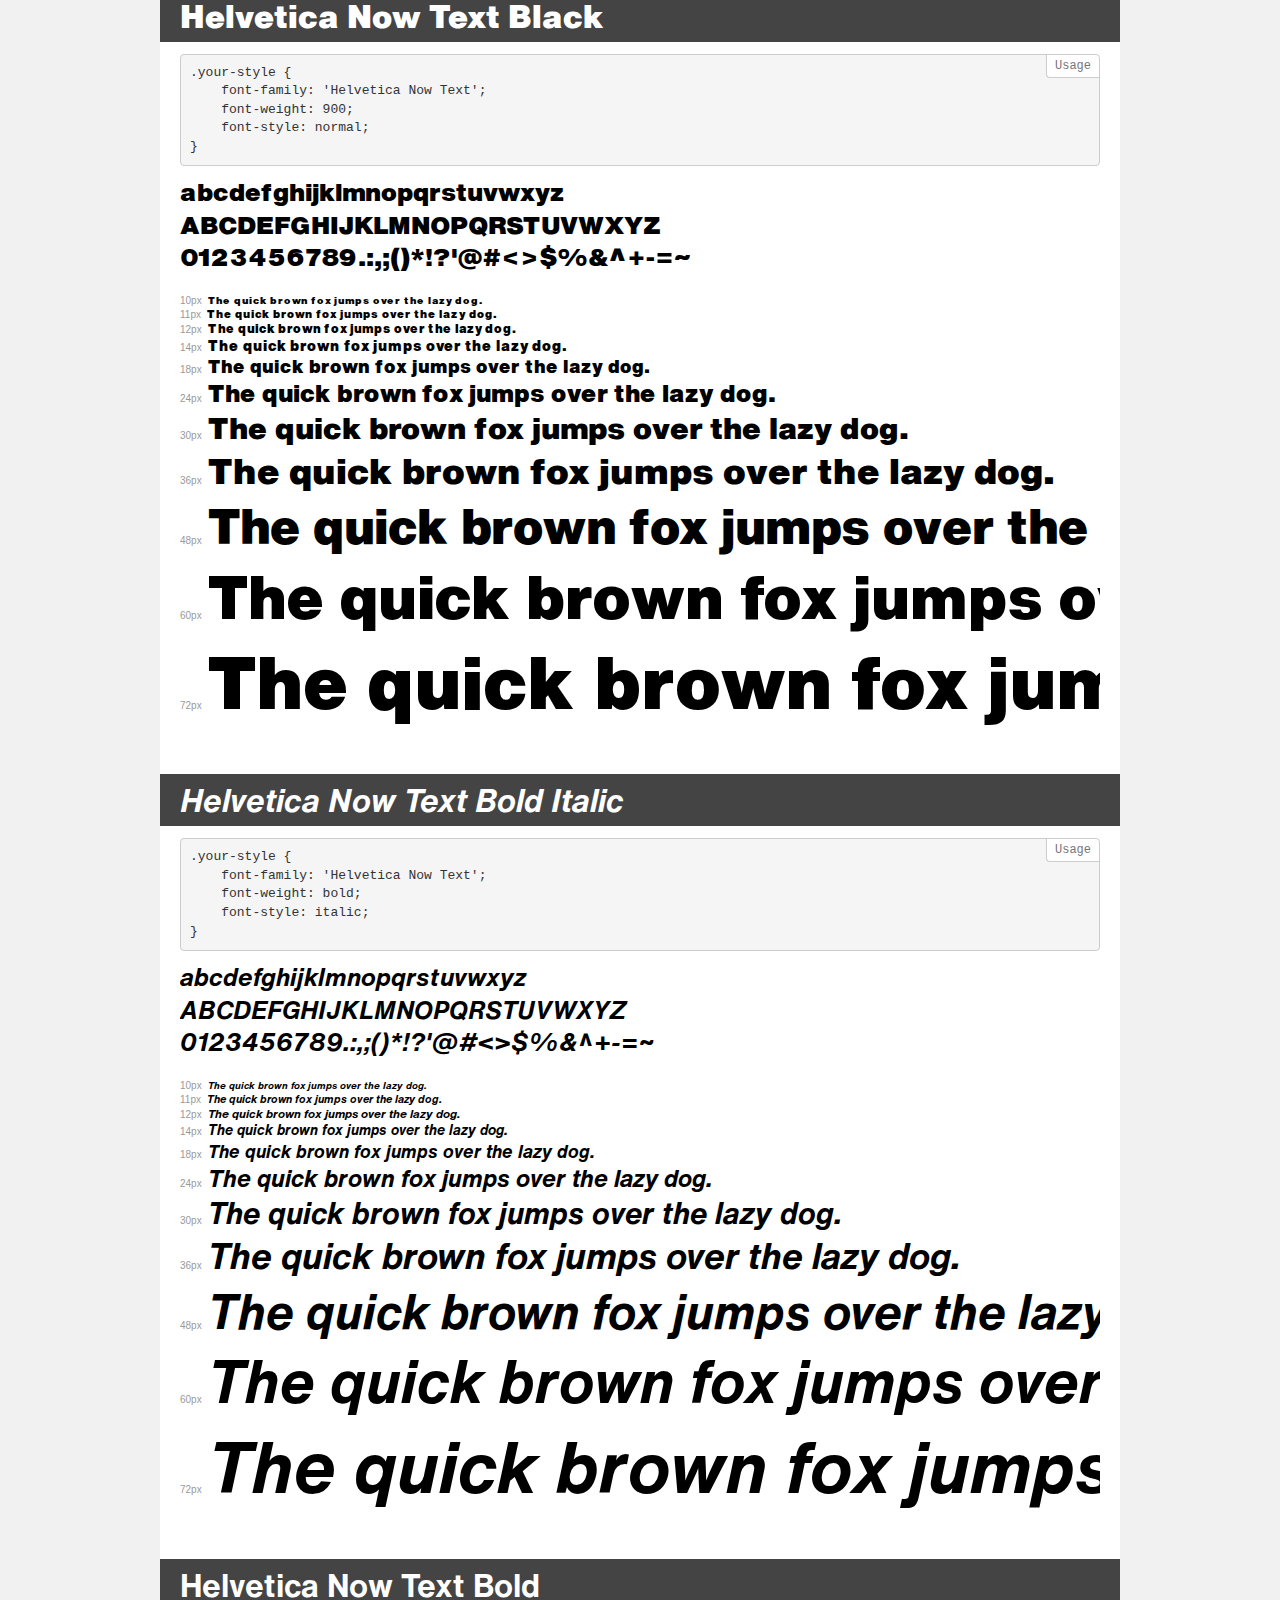
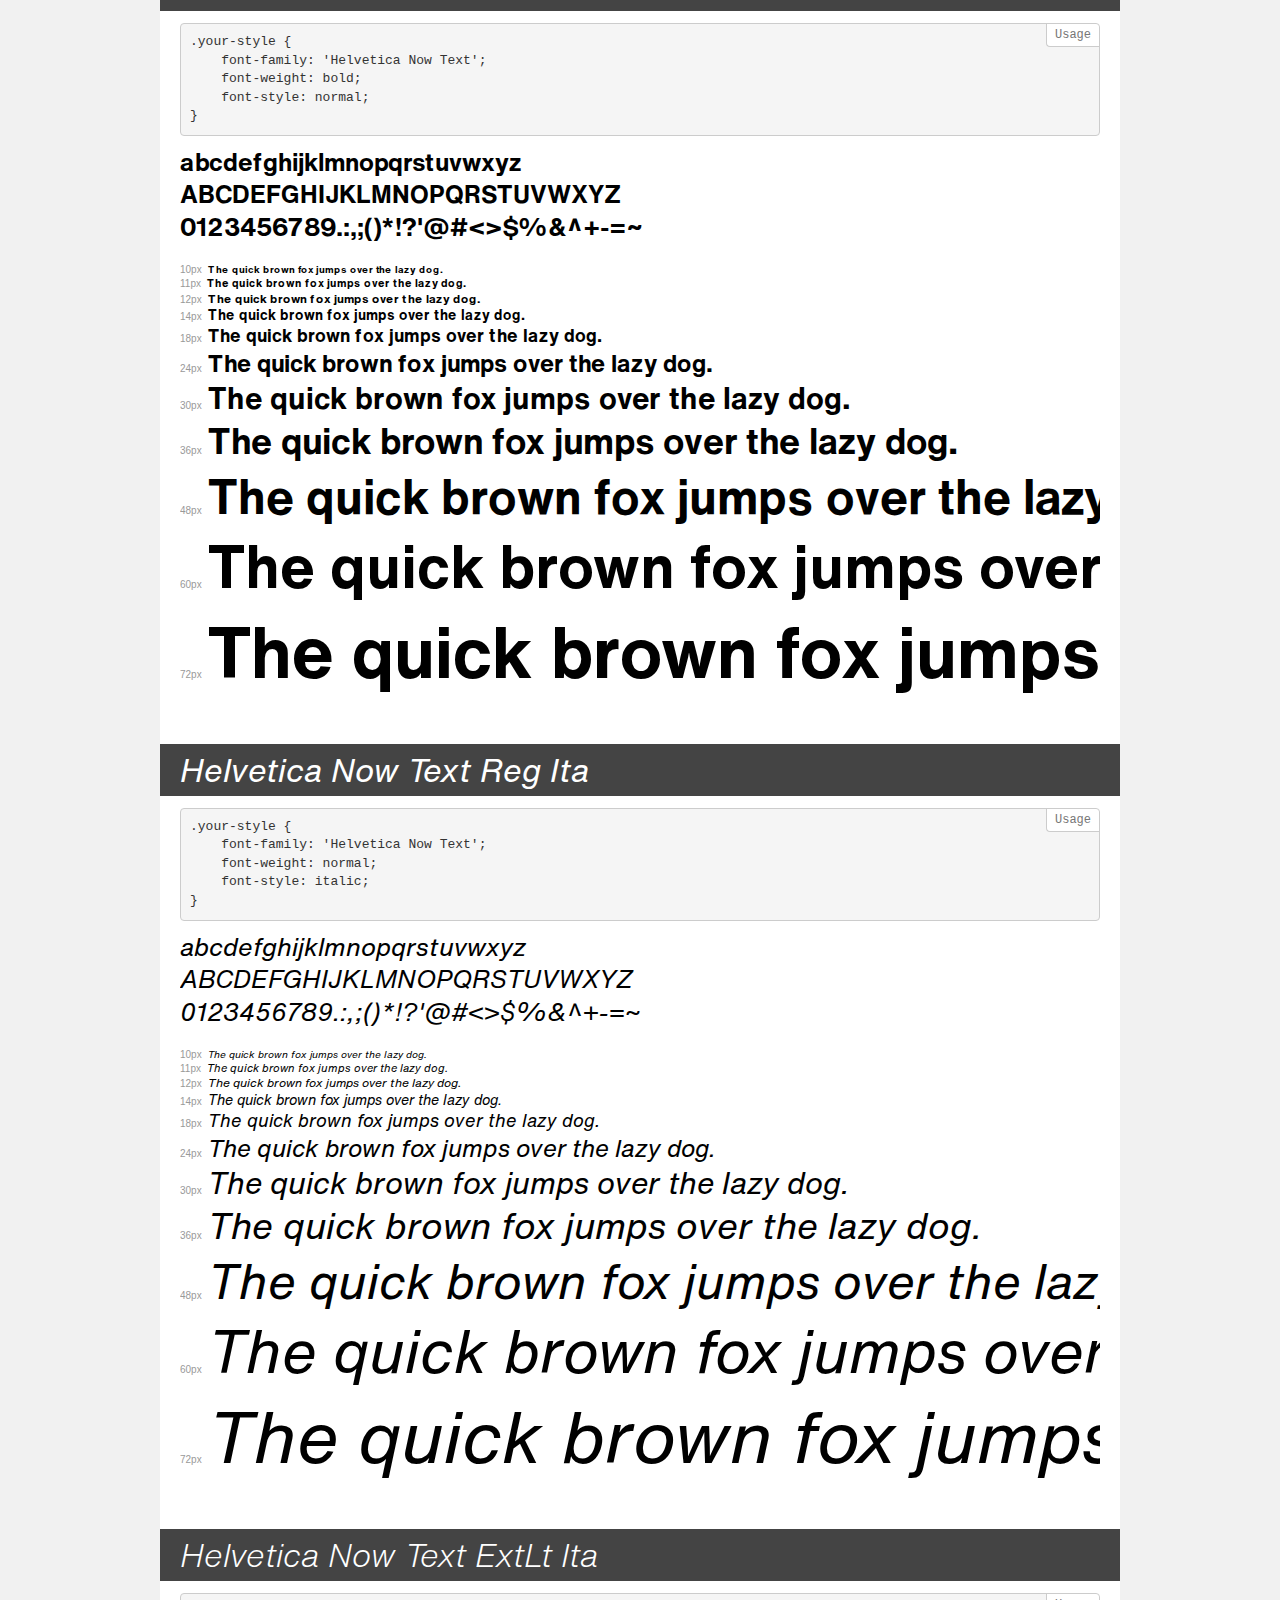
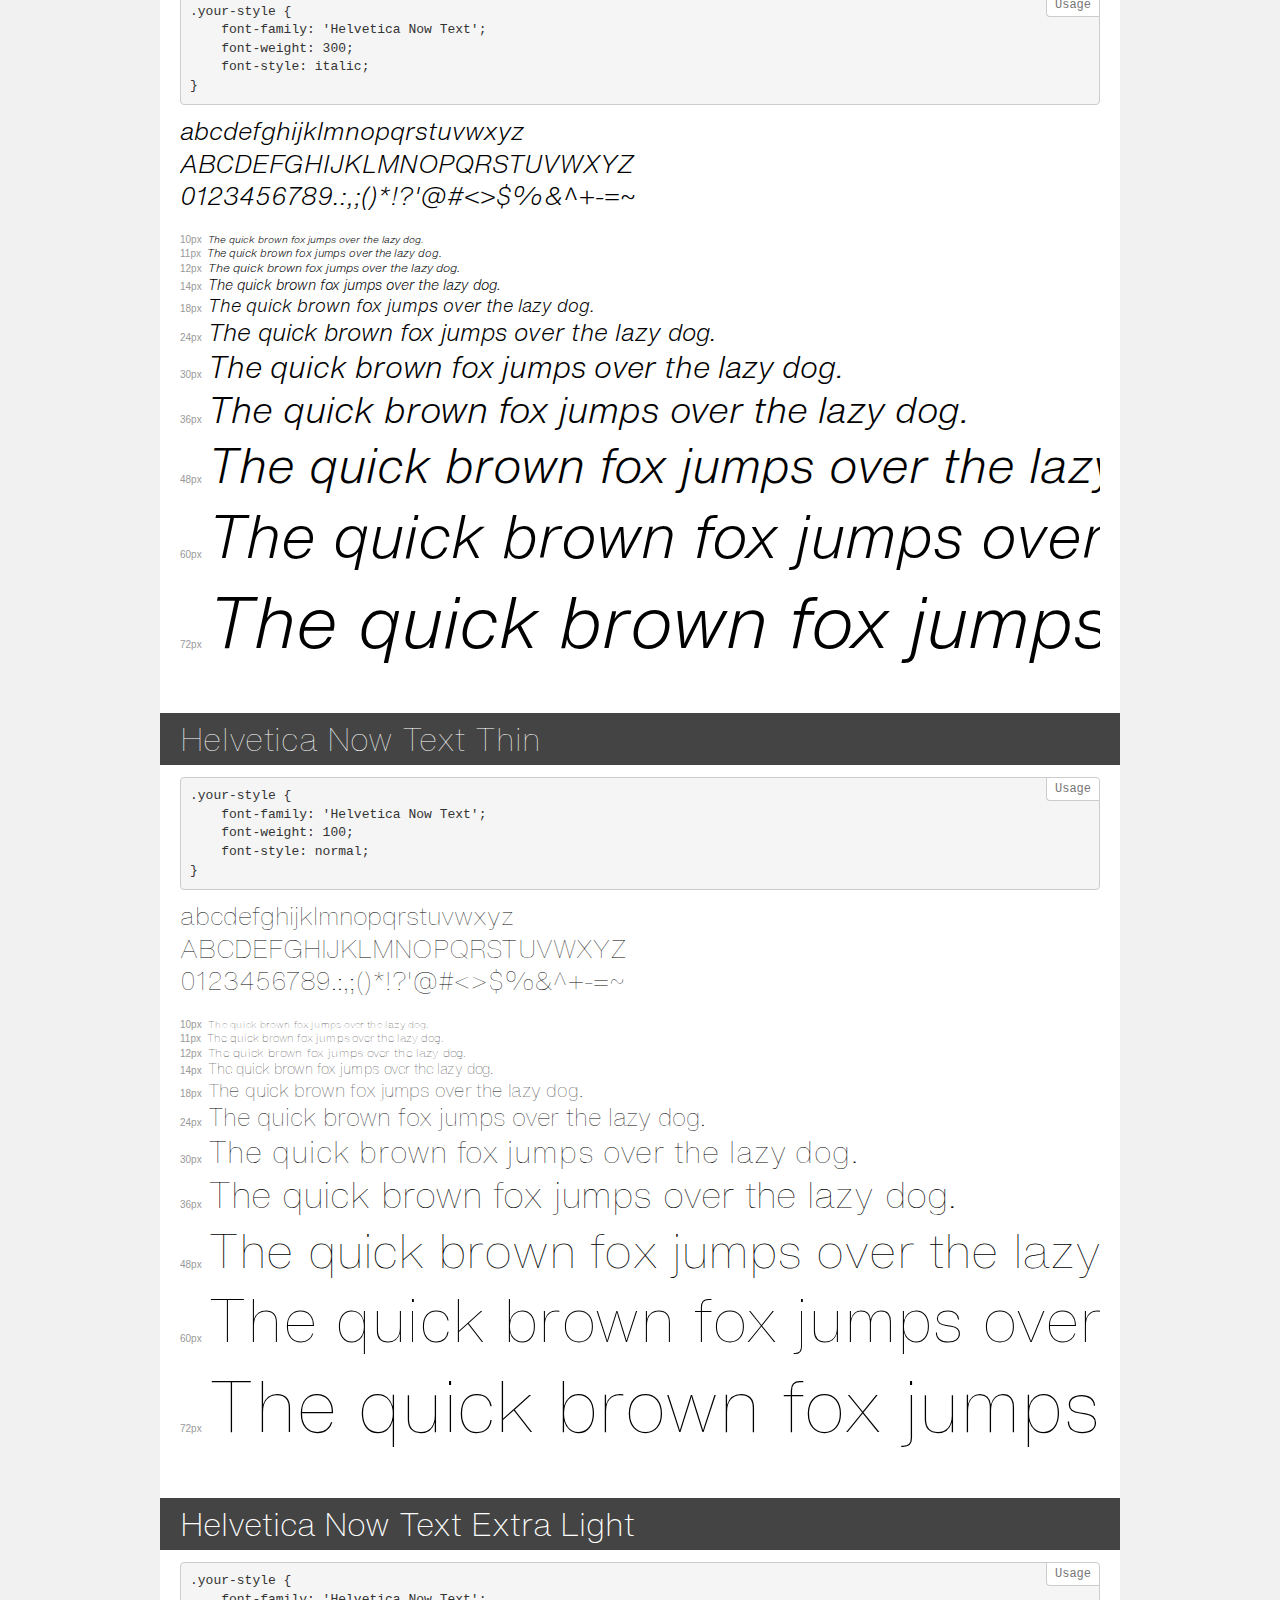
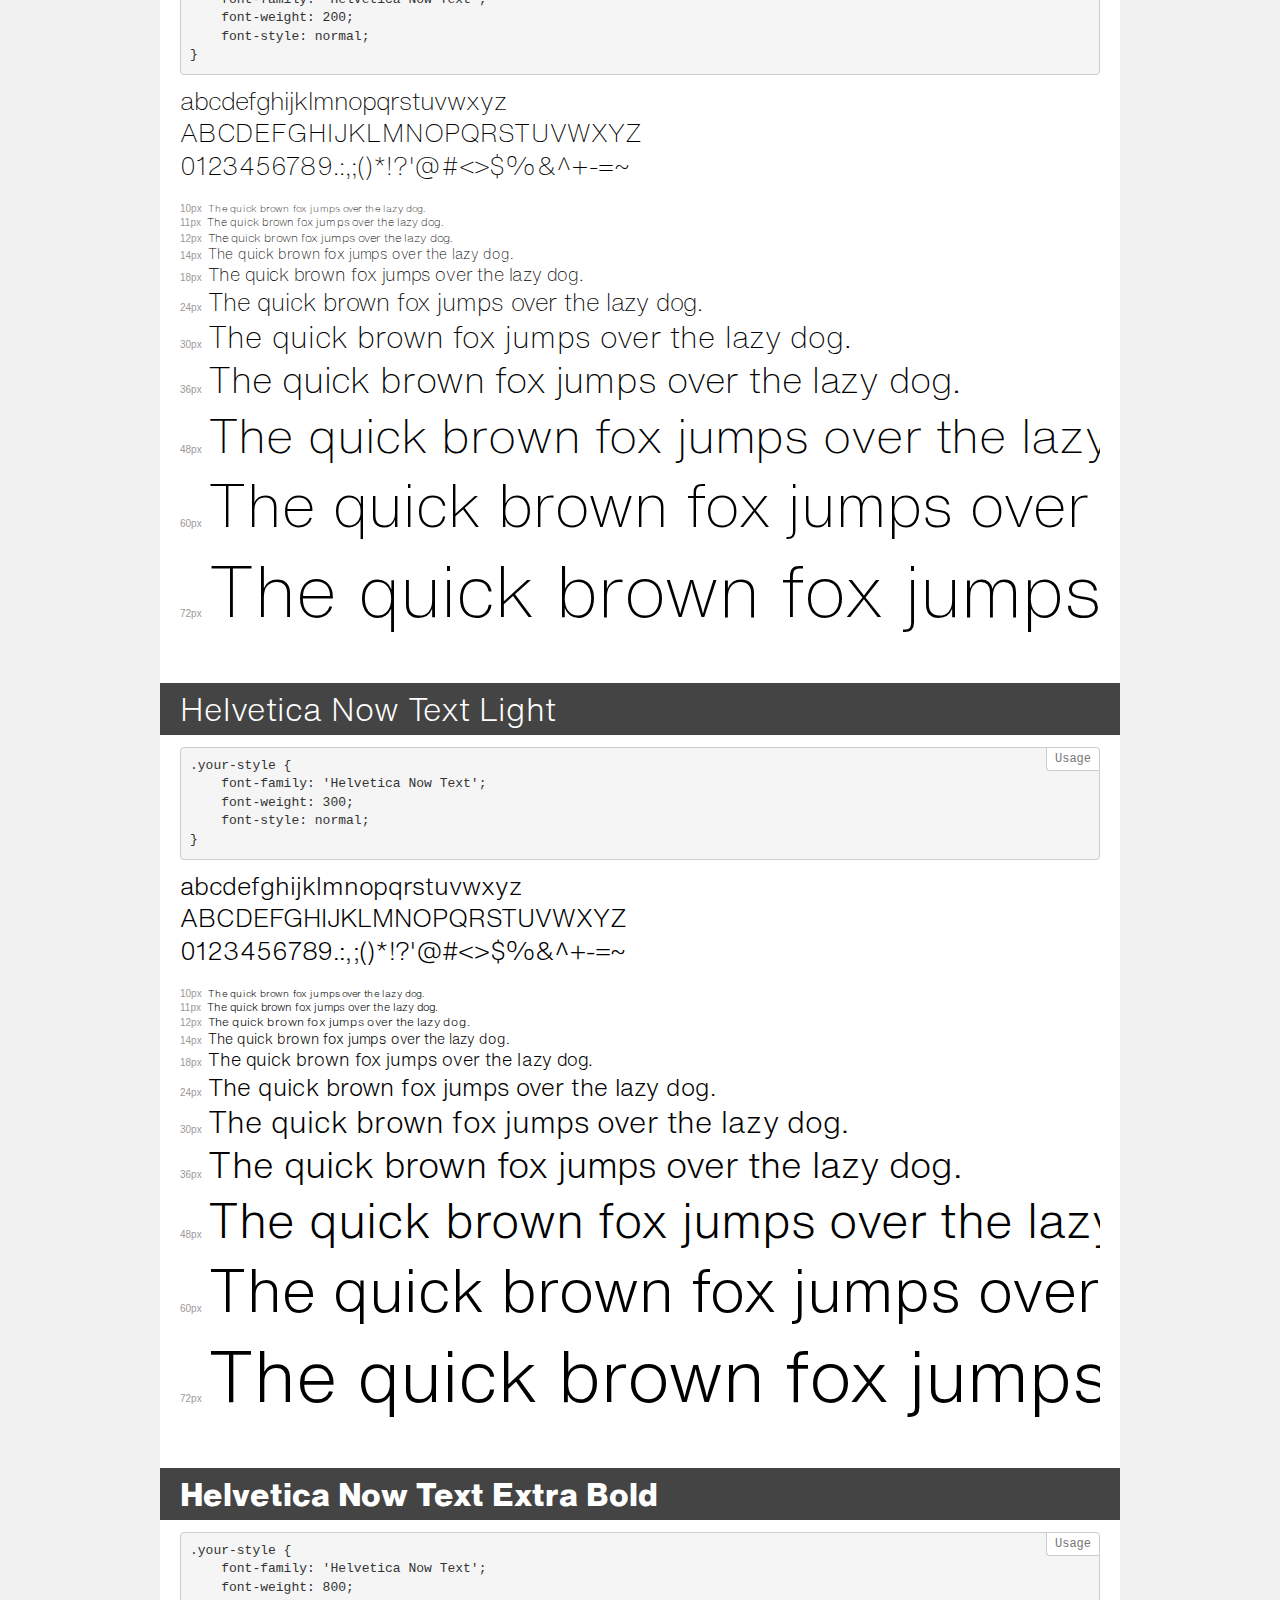
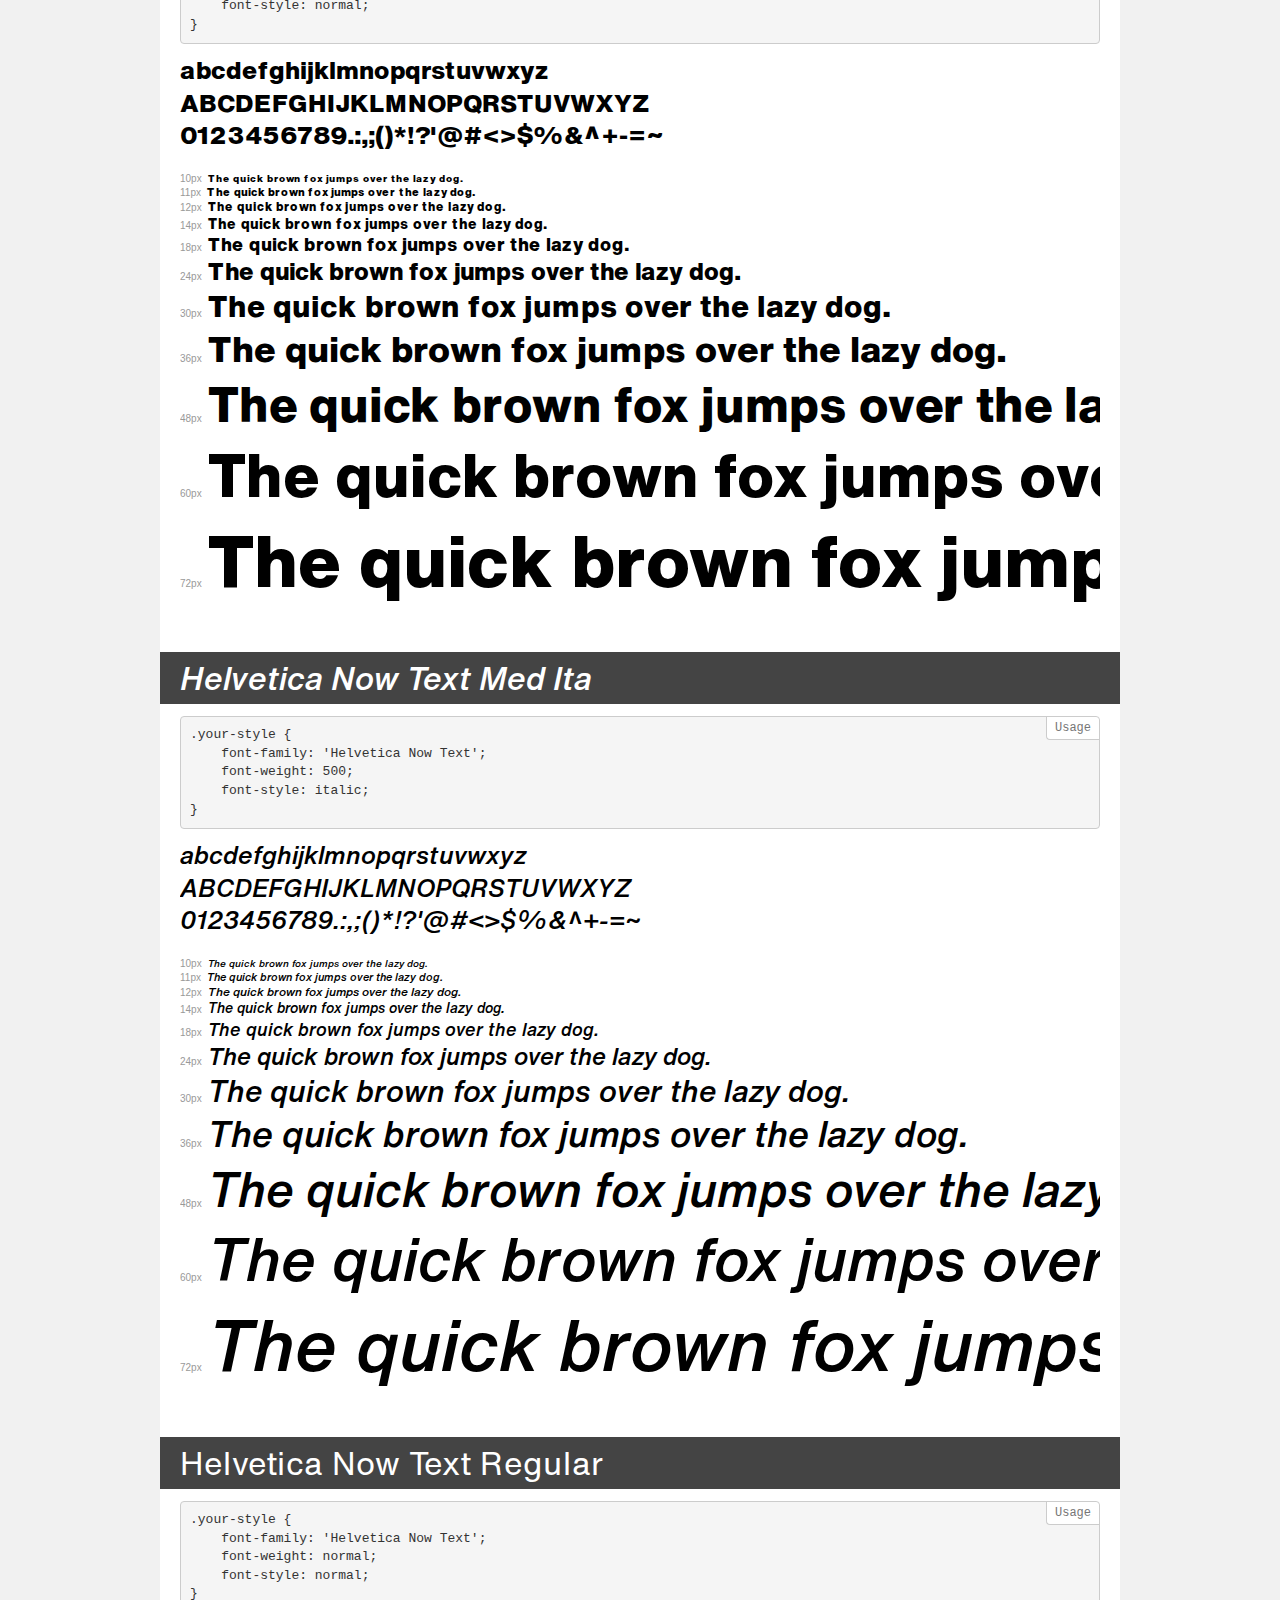
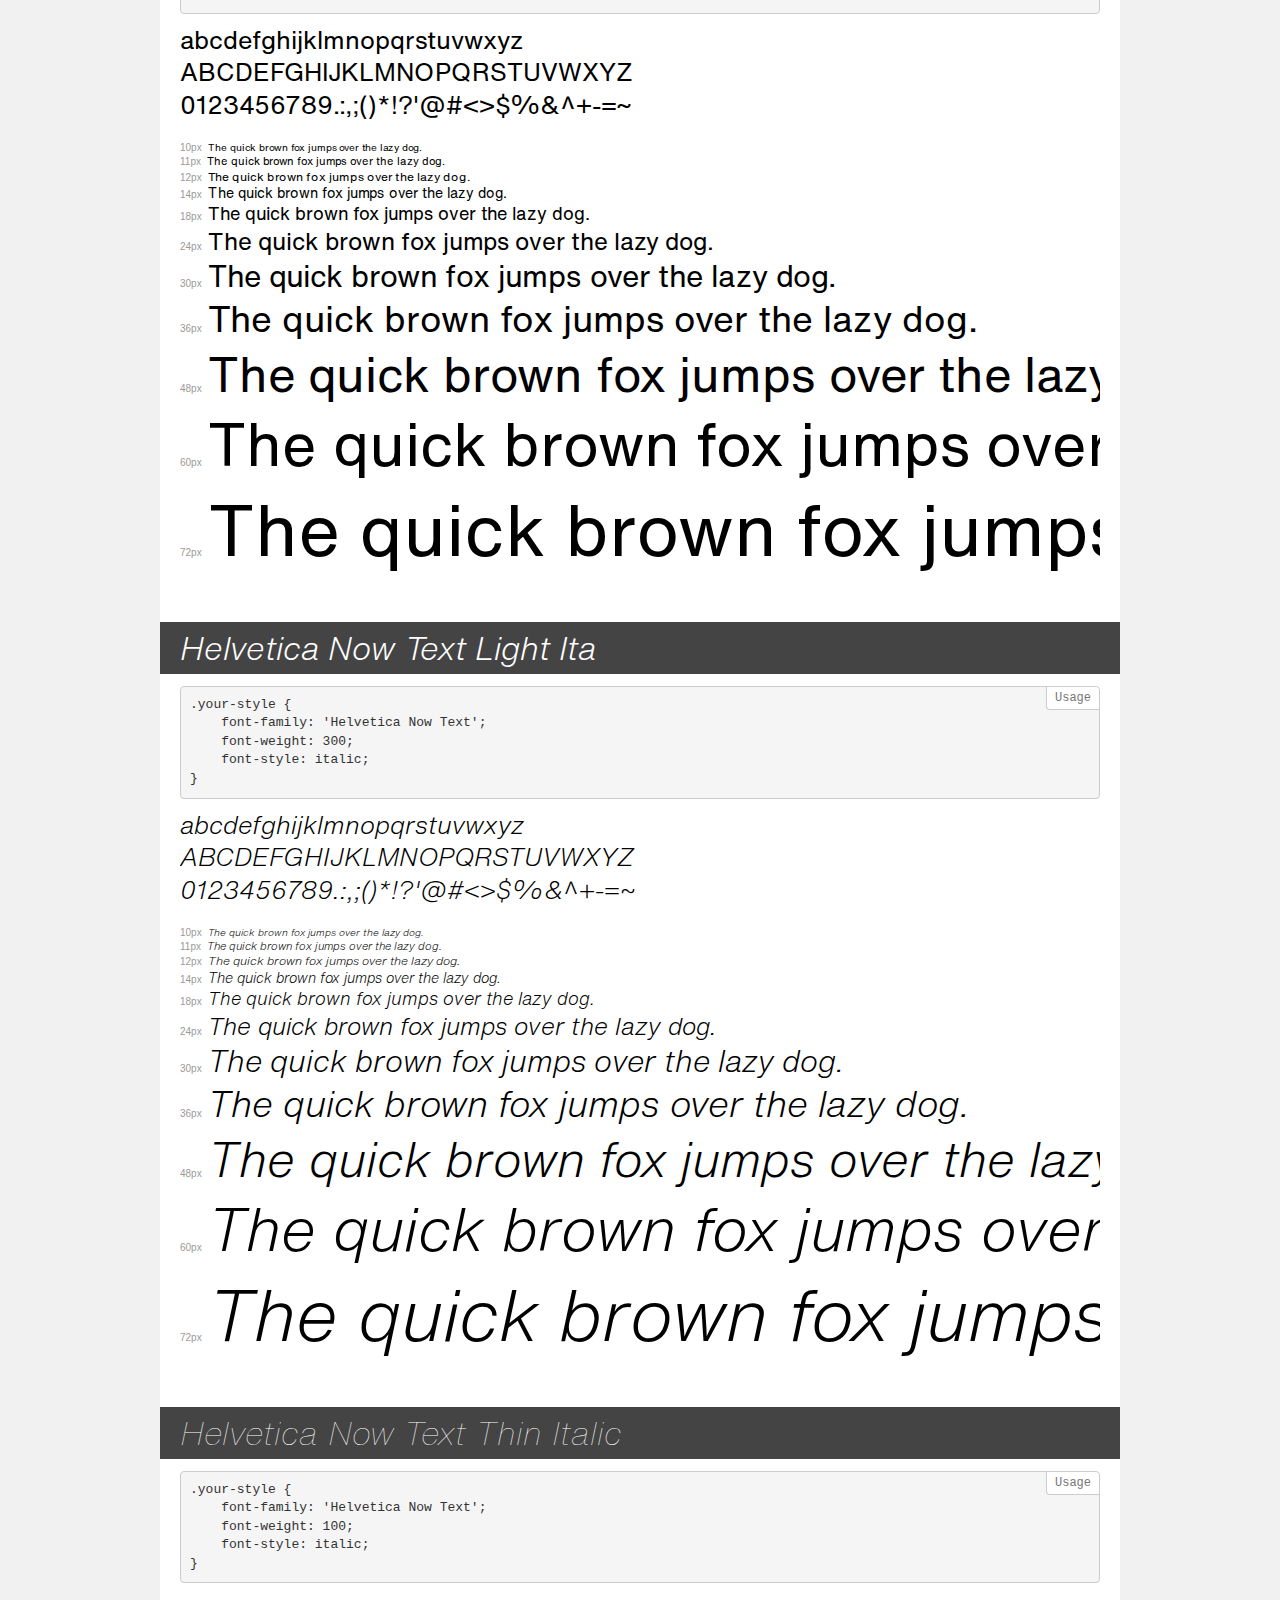
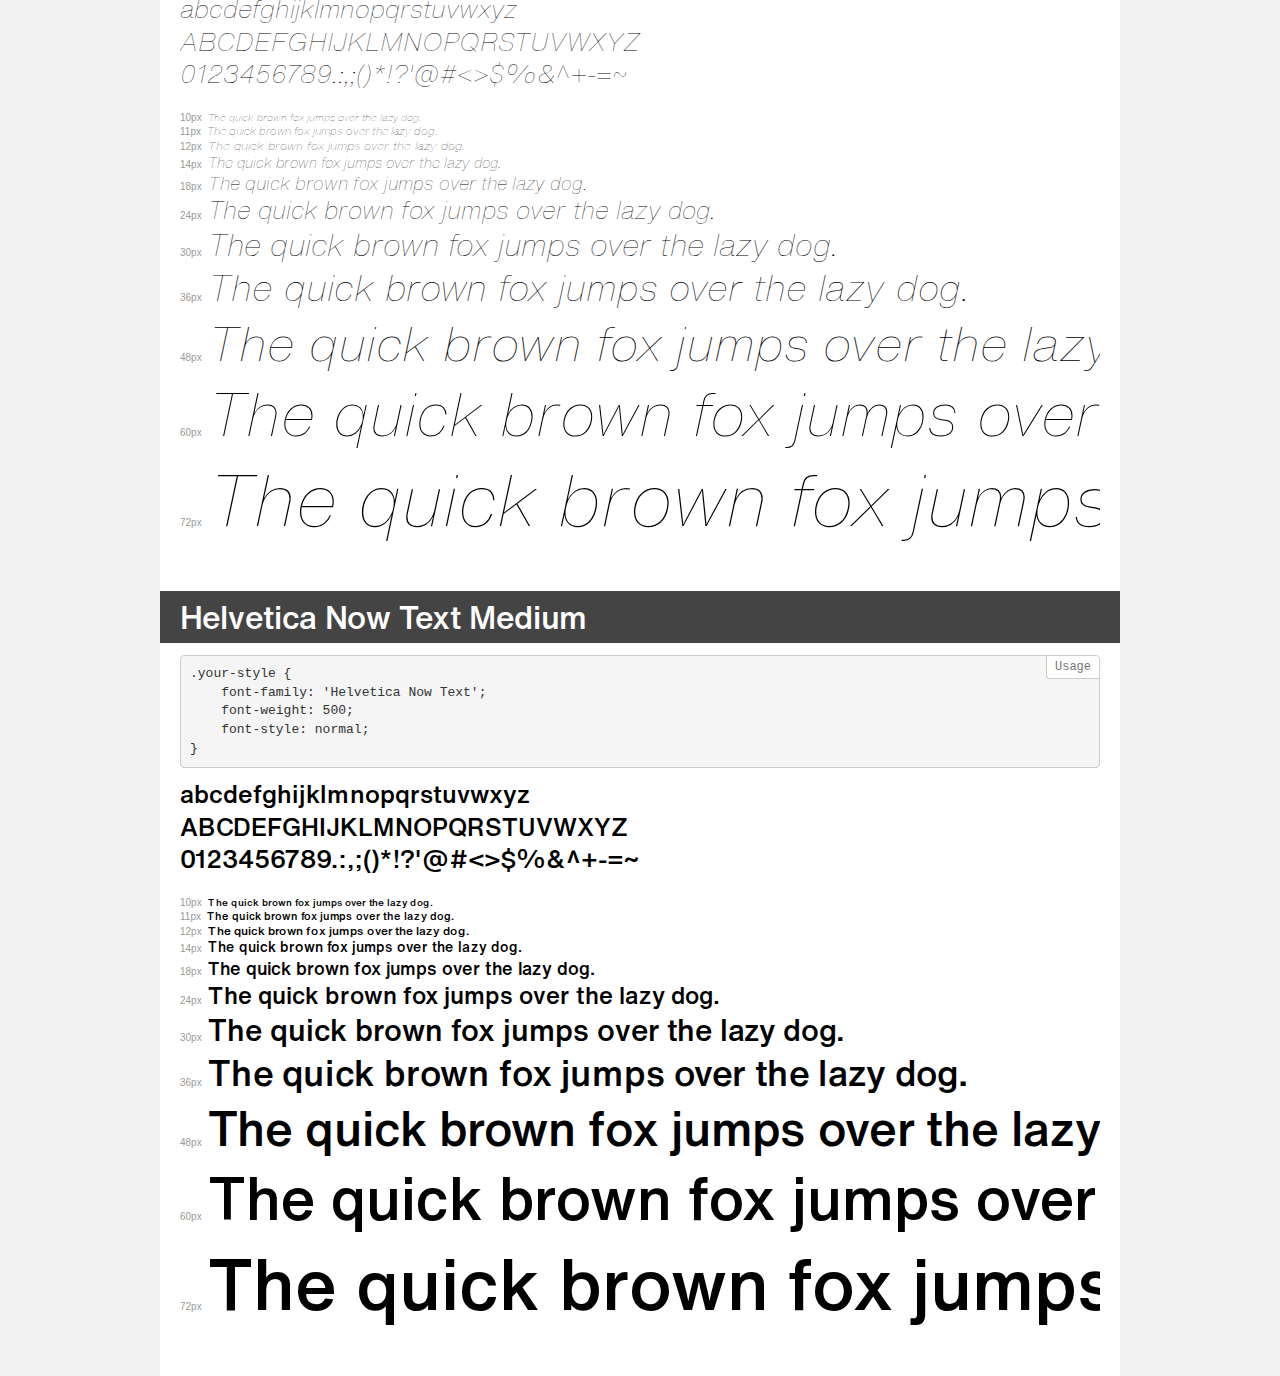
<file: helvetica-now-text/demo.html>
<!DOCTYPE html>
<html>
<head>
    <meta charset="utf-8">
    <meta http-equiv="X-UA-Compatible" content="IE=edge">
    <meta name="viewport" content="width=device-width, initial-scale=1">
    <meta name="robots" content="noindex, noarchive">
    <meta name="format-detection" content="telephone=no">
    <title>Transfonter demo</title>
    <link href="stylesheet.css" rel="stylesheet">
    <style>
        /*
        http://meyerweb.com/eric/tools/css/reset/
        v2.0 | 20110126
        License: none (public domain)
        */
        html, body, div, span, applet, object, iframe,
        h1, h2, h3, h4, h5, h6, p, blockquote, pre,
        a, abbr, acronym, address, big, cite, code,
        del, dfn, em, img, ins, kbd, q, s, samp,
        small, strike, strong, sub, sup, tt, var,
        b, u, i, center,
        dl, dt, dd, ol, ul, li,
        fieldset, form, label, legend,
        table, caption, tbody, tfoot, thead, tr, th, td,
        article, aside, canvas, details, embed,
        figure, figcaption, footer, header, hgroup,
        menu, nav, output, ruby, section, summary,
        time, mark, audio, video {
            margin: 0;
            padding: 0;
            border: 0;
            font-size: 100%;
            font: inherit;
            vertical-align: baseline;
        }
        /* HTML5 display-role reset for older browsers */
        article, aside, details, figcaption, figure,
        footer, header, hgroup, menu, nav, section {
            display: block;
        }
        body {
            line-height: 1;
        }
        ol, ul {
            list-style: none;
        }
        blockquote, q {
            quotes: none;
        }
        blockquote:before, blockquote:after,
        q:before, q:after {
            content: '';
            content: none;
        }
        table {
            border-collapse: collapse;
            border-spacing: 0;
        }
        /* common styles */
        body {
            background: #f1f1f1;
            color: #000;
        }
        .page {
            background: #fff;
            width: 920px;
            margin: 0 auto;
            padding: 20px 20px 0 20px;
            overflow: hidden;
        }
        .font-container {
            overflow-x: auto;
            overflow-y: hidden;
            margin-bottom: 40px;
            line-height: 1.3;
            white-space: nowrap;
            padding-bottom: 5px;
        }
        h1 {
            position: relative;
            background: #444;
            font-size: 32px;
            color: #fff;
            padding: 10px 20px;
            margin: 0 -20px 12px -20px;
        }
        .letters {
            font-size: 25px;
            margin-bottom: 20px;
        }
        .s10:before {
            content: '10px';
        }
        .s11:before {
            content: '11px';
        }
        .s12:before {
            content: '12px';
        }
        .s14:before {
            content: '14px';
        }
        .s18:before {
            content: '18px';
        }
        .s24:before {
            content: '24px';
        }
        .s30:before {
            content: '30px';
        }
        .s36:before {
            content: '36px';
        }
        .s48:before {
            content: '48px';
        }
        .s60:before {
            content: '60px';
        }
        .s72:before {
            content: '72px';
        }
        .s10:before, .s11:before, .s12:before, .s14:before,
        .s18:before, .s24:before, .s30:before, .s36:before,
        .s48:before, .s60:before, .s72:before {
            font-family: Arial, sans-serif;
            font-size: 10px;
            font-weight: normal;
            font-style: normal;
            color: #999;
            padding-right: 6px;
        }
        pre {
            display: block;
            position: relative;
            padding: 9px;
            margin: 0 0 10px;
            font-family: Monaco, Menlo, Consolas, "Courier New", monospace !important;
            font-size: 13px;
            line-height: 1.428571429;
            color: #333;
            font-weight: normal !important;
            font-style: normal !important;
            background-color: #f5f5f5;
            border: 1px solid #ccc;
            overflow-x: auto;
            border-radius: 4px;
        }
        pre:after {
            display: block;
            position: absolute;
            right: 0;
            top: 0;
            content: 'Usage';
            line-height: 1;
            padding: 5px 8px;
            font-size: 12px;
            color: #767676;
            background-color: #fff;
            border: 1px solid #ccc;
            border-right: none;
            border-top: none;
            border-radius: 0 4px 0 4px;
            z-index: 10;
        }
        /* responsive */
        @media (max-width: 959px) {
            .page {
                width: auto;
                margin: 0;
            }
        }
    </style>
</head>
<body>
<div class="page">
    <div class="demo" style="font-family: 'Helvetica Now Text'; font-weight: 900; font-style: italic;">
        <h1>Helvetica Now Text  Black Ita</h1>
        <pre>.your-style {
    font-family: 'Helvetica Now Text';
    font-weight: 900;
    font-style: italic;
}</pre>
        <div class="font-container">
            <p class="letters">
                abcdefghijklmnopqrstuvwxyz<br>
ABCDEFGHIJKLMNOPQRSTUVWXYZ<br>
                0123456789.:,;()*!?'@#<>$%&^+-=~
            </p>
            <p class="s10" style="font-size: 10px;">The quick brown fox jumps over the lazy dog.</p>
            <p class="s11" style="font-size: 11px;">The quick brown fox jumps over the lazy dog.</p>
            <p class="s12" style="font-size: 12px;">The quick brown fox jumps over the lazy dog.</p>
            <p class="s14" style="font-size: 14px;">The quick brown fox jumps over the lazy dog.</p>
            <p class="s18" style="font-size: 18px;">The quick brown fox jumps over the lazy dog.</p>
            <p class="s24" style="font-size: 24px;">The quick brown fox jumps over the lazy dog.</p>
            <p class="s30" style="font-size: 30px;">The quick brown fox jumps over the lazy dog.</p>
            <p class="s36" style="font-size: 36px;">The quick brown fox jumps over the lazy dog.</p>
            <p class="s48" style="font-size: 48px;">The quick brown fox jumps over the lazy dog.</p>
            <p class="s60" style="font-size: 60px;">The quick brown fox jumps over the lazy dog.</p>
            <p class="s72" style="font-size: 72px;">The quick brown fox jumps over the lazy dog.</p>
        </div>
    </div>
    <div class="demo" style="font-family: 'Helvetica Now Text'; font-weight: 800; font-style: italic;">
        <h1>Helvetica Now Text  ExtBd Ita</h1>
        <pre>.your-style {
    font-family: 'Helvetica Now Text';
    font-weight: 800;
    font-style: italic;
}</pre>
        <div class="font-container">
            <p class="letters">
                abcdefghijklmnopqrstuvwxyz<br>
ABCDEFGHIJKLMNOPQRSTUVWXYZ<br>
                0123456789.:,;()*!?'@#<>$%&^+-=~
            </p>
            <p class="s10" style="font-size: 10px;">The quick brown fox jumps over the lazy dog.</p>
            <p class="s11" style="font-size: 11px;">The quick brown fox jumps over the lazy dog.</p>
            <p class="s12" style="font-size: 12px;">The quick brown fox jumps over the lazy dog.</p>
            <p class="s14" style="font-size: 14px;">The quick brown fox jumps over the lazy dog.</p>
            <p class="s18" style="font-size: 18px;">The quick brown fox jumps over the lazy dog.</p>
            <p class="s24" style="font-size: 24px;">The quick brown fox jumps over the lazy dog.</p>
            <p class="s30" style="font-size: 30px;">The quick brown fox jumps over the lazy dog.</p>
            <p class="s36" style="font-size: 36px;">The quick brown fox jumps over the lazy dog.</p>
            <p class="s48" style="font-size: 48px;">The quick brown fox jumps over the lazy dog.</p>
            <p class="s60" style="font-size: 60px;">The quick brown fox jumps over the lazy dog.</p>
            <p class="s72" style="font-size: 72px;">The quick brown fox jumps over the lazy dog.</p>
        </div>
    </div>
    <div class="demo" style="font-family: 'Helvetica Now Text'; font-weight: 900; font-style: normal;">
        <h1>Helvetica Now Text  Black</h1>
        <pre>.your-style {
    font-family: 'Helvetica Now Text';
    font-weight: 900;
    font-style: normal;
}</pre>
        <div class="font-container">
            <p class="letters">
                abcdefghijklmnopqrstuvwxyz<br>
ABCDEFGHIJKLMNOPQRSTUVWXYZ<br>
                0123456789.:,;()*!?'@#<>$%&^+-=~
            </p>
            <p class="s10" style="font-size: 10px;">The quick brown fox jumps over the lazy dog.</p>
            <p class="s11" style="font-size: 11px;">The quick brown fox jumps over the lazy dog.</p>
            <p class="s12" style="font-size: 12px;">The quick brown fox jumps over the lazy dog.</p>
            <p class="s14" style="font-size: 14px;">The quick brown fox jumps over the lazy dog.</p>
            <p class="s18" style="font-size: 18px;">The quick brown fox jumps over the lazy dog.</p>
            <p class="s24" style="font-size: 24px;">The quick brown fox jumps over the lazy dog.</p>
            <p class="s30" style="font-size: 30px;">The quick brown fox jumps over the lazy dog.</p>
            <p class="s36" style="font-size: 36px;">The quick brown fox jumps over the lazy dog.</p>
            <p class="s48" style="font-size: 48px;">The quick brown fox jumps over the lazy dog.</p>
            <p class="s60" style="font-size: 60px;">The quick brown fox jumps over the lazy dog.</p>
            <p class="s72" style="font-size: 72px;">The quick brown fox jumps over the lazy dog.</p>
        </div>
    </div>
    <div class="demo" style="font-family: 'Helvetica Now Text'; font-weight: bold; font-style: italic;">
        <h1>Helvetica Now Text  Bold Italic</h1>
        <pre>.your-style {
    font-family: 'Helvetica Now Text';
    font-weight: bold;
    font-style: italic;
}</pre>
        <div class="font-container">
            <p class="letters">
                abcdefghijklmnopqrstuvwxyz<br>
ABCDEFGHIJKLMNOPQRSTUVWXYZ<br>
                0123456789.:,;()*!?'@#<>$%&^+-=~
            </p>
            <p class="s10" style="font-size: 10px;">The quick brown fox jumps over the lazy dog.</p>
            <p class="s11" style="font-size: 11px;">The quick brown fox jumps over the lazy dog.</p>
            <p class="s12" style="font-size: 12px;">The quick brown fox jumps over the lazy dog.</p>
            <p class="s14" style="font-size: 14px;">The quick brown fox jumps over the lazy dog.</p>
            <p class="s18" style="font-size: 18px;">The quick brown fox jumps over the lazy dog.</p>
            <p class="s24" style="font-size: 24px;">The quick brown fox jumps over the lazy dog.</p>
            <p class="s30" style="font-size: 30px;">The quick brown fox jumps over the lazy dog.</p>
            <p class="s36" style="font-size: 36px;">The quick brown fox jumps over the lazy dog.</p>
            <p class="s48" style="font-size: 48px;">The quick brown fox jumps over the lazy dog.</p>
            <p class="s60" style="font-size: 60px;">The quick brown fox jumps over the lazy dog.</p>
            <p class="s72" style="font-size: 72px;">The quick brown fox jumps over the lazy dog.</p>
        </div>
    </div>
    <div class="demo" style="font-family: 'Helvetica Now Text'; font-weight: bold; font-style: normal;">
        <h1>Helvetica Now Text  Bold</h1>
        <pre>.your-style {
    font-family: 'Helvetica Now Text';
    font-weight: bold;
    font-style: normal;
}</pre>
        <div class="font-container">
            <p class="letters">
                abcdefghijklmnopqrstuvwxyz<br>
ABCDEFGHIJKLMNOPQRSTUVWXYZ<br>
                0123456789.:,;()*!?'@#<>$%&^+-=~
            </p>
            <p class="s10" style="font-size: 10px;">The quick brown fox jumps over the lazy dog.</p>
            <p class="s11" style="font-size: 11px;">The quick brown fox jumps over the lazy dog.</p>
            <p class="s12" style="font-size: 12px;">The quick brown fox jumps over the lazy dog.</p>
            <p class="s14" style="font-size: 14px;">The quick brown fox jumps over the lazy dog.</p>
            <p class="s18" style="font-size: 18px;">The quick brown fox jumps over the lazy dog.</p>
            <p class="s24" style="font-size: 24px;">The quick brown fox jumps over the lazy dog.</p>
            <p class="s30" style="font-size: 30px;">The quick brown fox jumps over the lazy dog.</p>
            <p class="s36" style="font-size: 36px;">The quick brown fox jumps over the lazy dog.</p>
            <p class="s48" style="font-size: 48px;">The quick brown fox jumps over the lazy dog.</p>
            <p class="s60" style="font-size: 60px;">The quick brown fox jumps over the lazy dog.</p>
            <p class="s72" style="font-size: 72px;">The quick brown fox jumps over the lazy dog.</p>
        </div>
    </div>
    <div class="demo" style="font-family: 'Helvetica Now Text'; font-weight: normal; font-style: italic;">
        <h1>Helvetica Now Text  Reg Ita</h1>
        <pre>.your-style {
    font-family: 'Helvetica Now Text';
    font-weight: normal;
    font-style: italic;
}</pre>
        <div class="font-container">
            <p class="letters">
                abcdefghijklmnopqrstuvwxyz<br>
ABCDEFGHIJKLMNOPQRSTUVWXYZ<br>
                0123456789.:,;()*!?'@#<>$%&^+-=~
            </p>
            <p class="s10" style="font-size: 10px;">The quick brown fox jumps over the lazy dog.</p>
            <p class="s11" style="font-size: 11px;">The quick brown fox jumps over the lazy dog.</p>
            <p class="s12" style="font-size: 12px;">The quick brown fox jumps over the lazy dog.</p>
            <p class="s14" style="font-size: 14px;">The quick brown fox jumps over the lazy dog.</p>
            <p class="s18" style="font-size: 18px;">The quick brown fox jumps over the lazy dog.</p>
            <p class="s24" style="font-size: 24px;">The quick brown fox jumps over the lazy dog.</p>
            <p class="s30" style="font-size: 30px;">The quick brown fox jumps over the lazy dog.</p>
            <p class="s36" style="font-size: 36px;">The quick brown fox jumps over the lazy dog.</p>
            <p class="s48" style="font-size: 48px;">The quick brown fox jumps over the lazy dog.</p>
            <p class="s60" style="font-size: 60px;">The quick brown fox jumps over the lazy dog.</p>
            <p class="s72" style="font-size: 72px;">The quick brown fox jumps over the lazy dog.</p>
        </div>
    </div>
    <div class="demo" style="font-family: 'Helvetica Now Text'; font-weight: 300; font-style: italic;">
        <h1>Helvetica Now Text  ExtLt Ita</h1>
        <pre>.your-style {
    font-family: 'Helvetica Now Text';
    font-weight: 300;
    font-style: italic;
}</pre>
        <div class="font-container">
            <p class="letters">
                abcdefghijklmnopqrstuvwxyz<br>
ABCDEFGHIJKLMNOPQRSTUVWXYZ<br>
                0123456789.:,;()*!?'@#<>$%&^+-=~
            </p>
            <p class="s10" style="font-size: 10px;">The quick brown fox jumps over the lazy dog.</p>
            <p class="s11" style="font-size: 11px;">The quick brown fox jumps over the lazy dog.</p>
            <p class="s12" style="font-size: 12px;">The quick brown fox jumps over the lazy dog.</p>
            <p class="s14" style="font-size: 14px;">The quick brown fox jumps over the lazy dog.</p>
            <p class="s18" style="font-size: 18px;">The quick brown fox jumps over the lazy dog.</p>
            <p class="s24" style="font-size: 24px;">The quick brown fox jumps over the lazy dog.</p>
            <p class="s30" style="font-size: 30px;">The quick brown fox jumps over the lazy dog.</p>
            <p class="s36" style="font-size: 36px;">The quick brown fox jumps over the lazy dog.</p>
            <p class="s48" style="font-size: 48px;">The quick brown fox jumps over the lazy dog.</p>
            <p class="s60" style="font-size: 60px;">The quick brown fox jumps over the lazy dog.</p>
            <p class="s72" style="font-size: 72px;">The quick brown fox jumps over the lazy dog.</p>
        </div>
    </div>
    <div class="demo" style="font-family: 'Helvetica Now Text'; font-weight: 100; font-style: normal;">
        <h1>Helvetica Now Text  Thin</h1>
        <pre>.your-style {
    font-family: 'Helvetica Now Text';
    font-weight: 100;
    font-style: normal;
}</pre>
        <div class="font-container">
            <p class="letters">
                abcdefghijklmnopqrstuvwxyz<br>
ABCDEFGHIJKLMNOPQRSTUVWXYZ<br>
                0123456789.:,;()*!?'@#<>$%&^+-=~
            </p>
            <p class="s10" style="font-size: 10px;">The quick brown fox jumps over the lazy dog.</p>
            <p class="s11" style="font-size: 11px;">The quick brown fox jumps over the lazy dog.</p>
            <p class="s12" style="font-size: 12px;">The quick brown fox jumps over the lazy dog.</p>
            <p class="s14" style="font-size: 14px;">The quick brown fox jumps over the lazy dog.</p>
            <p class="s18" style="font-size: 18px;">The quick brown fox jumps over the lazy dog.</p>
            <p class="s24" style="font-size: 24px;">The quick brown fox jumps over the lazy dog.</p>
            <p class="s30" style="font-size: 30px;">The quick brown fox jumps over the lazy dog.</p>
            <p class="s36" style="font-size: 36px;">The quick brown fox jumps over the lazy dog.</p>
            <p class="s48" style="font-size: 48px;">The quick brown fox jumps over the lazy dog.</p>
            <p class="s60" style="font-size: 60px;">The quick brown fox jumps over the lazy dog.</p>
            <p class="s72" style="font-size: 72px;">The quick brown fox jumps over the lazy dog.</p>
        </div>
    </div>
    <div class="demo" style="font-family: 'Helvetica Now Text'; font-weight: 200; font-style: normal;">
        <h1>Helvetica Now Text  Extra Light</h1>
        <pre>.your-style {
    font-family: 'Helvetica Now Text';
    font-weight: 200;
    font-style: normal;
}</pre>
        <div class="font-container">
            <p class="letters">
                abcdefghijklmnopqrstuvwxyz<br>
ABCDEFGHIJKLMNOPQRSTUVWXYZ<br>
                0123456789.:,;()*!?'@#<>$%&^+-=~
            </p>
            <p class="s10" style="font-size: 10px;">The quick brown fox jumps over the lazy dog.</p>
            <p class="s11" style="font-size: 11px;">The quick brown fox jumps over the lazy dog.</p>
            <p class="s12" style="font-size: 12px;">The quick brown fox jumps over the lazy dog.</p>
            <p class="s14" style="font-size: 14px;">The quick brown fox jumps over the lazy dog.</p>
            <p class="s18" style="font-size: 18px;">The quick brown fox jumps over the lazy dog.</p>
            <p class="s24" style="font-size: 24px;">The quick brown fox jumps over the lazy dog.</p>
            <p class="s30" style="font-size: 30px;">The quick brown fox jumps over the lazy dog.</p>
            <p class="s36" style="font-size: 36px;">The quick brown fox jumps over the lazy dog.</p>
            <p class="s48" style="font-size: 48px;">The quick brown fox jumps over the lazy dog.</p>
            <p class="s60" style="font-size: 60px;">The quick brown fox jumps over the lazy dog.</p>
            <p class="s72" style="font-size: 72px;">The quick brown fox jumps over the lazy dog.</p>
        </div>
    </div>
    <div class="demo" style="font-family: 'Helvetica Now Text'; font-weight: 300; font-style: normal;">
        <h1>Helvetica Now Text  Light</h1>
        <pre>.your-style {
    font-family: 'Helvetica Now Text';
    font-weight: 300;
    font-style: normal;
}</pre>
        <div class="font-container">
            <p class="letters">
                abcdefghijklmnopqrstuvwxyz<br>
ABCDEFGHIJKLMNOPQRSTUVWXYZ<br>
                0123456789.:,;()*!?'@#<>$%&^+-=~
            </p>
            <p class="s10" style="font-size: 10px;">The quick brown fox jumps over the lazy dog.</p>
            <p class="s11" style="font-size: 11px;">The quick brown fox jumps over the lazy dog.</p>
            <p class="s12" style="font-size: 12px;">The quick brown fox jumps over the lazy dog.</p>
            <p class="s14" style="font-size: 14px;">The quick brown fox jumps over the lazy dog.</p>
            <p class="s18" style="font-size: 18px;">The quick brown fox jumps over the lazy dog.</p>
            <p class="s24" style="font-size: 24px;">The quick brown fox jumps over the lazy dog.</p>
            <p class="s30" style="font-size: 30px;">The quick brown fox jumps over the lazy dog.</p>
            <p class="s36" style="font-size: 36px;">The quick brown fox jumps over the lazy dog.</p>
            <p class="s48" style="font-size: 48px;">The quick brown fox jumps over the lazy dog.</p>
            <p class="s60" style="font-size: 60px;">The quick brown fox jumps over the lazy dog.</p>
            <p class="s72" style="font-size: 72px;">The quick brown fox jumps over the lazy dog.</p>
        </div>
    </div>
    <div class="demo" style="font-family: 'Helvetica Now Text'; font-weight: 800; font-style: normal;">
        <h1>Helvetica Now Text  Extra Bold</h1>
        <pre>.your-style {
    font-family: 'Helvetica Now Text';
    font-weight: 800;
    font-style: normal;
}</pre>
        <div class="font-container">
            <p class="letters">
                abcdefghijklmnopqrstuvwxyz<br>
ABCDEFGHIJKLMNOPQRSTUVWXYZ<br>
                0123456789.:,;()*!?'@#<>$%&^+-=~
            </p>
            <p class="s10" style="font-size: 10px;">The quick brown fox jumps over the lazy dog.</p>
            <p class="s11" style="font-size: 11px;">The quick brown fox jumps over the lazy dog.</p>
            <p class="s12" style="font-size: 12px;">The quick brown fox jumps over the lazy dog.</p>
            <p class="s14" style="font-size: 14px;">The quick brown fox jumps over the lazy dog.</p>
            <p class="s18" style="font-size: 18px;">The quick brown fox jumps over the lazy dog.</p>
            <p class="s24" style="font-size: 24px;">The quick brown fox jumps over the lazy dog.</p>
            <p class="s30" style="font-size: 30px;">The quick brown fox jumps over the lazy dog.</p>
            <p class="s36" style="font-size: 36px;">The quick brown fox jumps over the lazy dog.</p>
            <p class="s48" style="font-size: 48px;">The quick brown fox jumps over the lazy dog.</p>
            <p class="s60" style="font-size: 60px;">The quick brown fox jumps over the lazy dog.</p>
            <p class="s72" style="font-size: 72px;">The quick brown fox jumps over the lazy dog.</p>
        </div>
    </div>
    <div class="demo" style="font-family: 'Helvetica Now Text'; font-weight: 500; font-style: italic;">
        <h1>Helvetica Now Text  Med Ita</h1>
        <pre>.your-style {
    font-family: 'Helvetica Now Text';
    font-weight: 500;
    font-style: italic;
}</pre>
        <div class="font-container">
            <p class="letters">
                abcdefghijklmnopqrstuvwxyz<br>
ABCDEFGHIJKLMNOPQRSTUVWXYZ<br>
                0123456789.:,;()*!?'@#<>$%&^+-=~
            </p>
            <p class="s10" style="font-size: 10px;">The quick brown fox jumps over the lazy dog.</p>
            <p class="s11" style="font-size: 11px;">The quick brown fox jumps over the lazy dog.</p>
            <p class="s12" style="font-size: 12px;">The quick brown fox jumps over the lazy dog.</p>
            <p class="s14" style="font-size: 14px;">The quick brown fox jumps over the lazy dog.</p>
            <p class="s18" style="font-size: 18px;">The quick brown fox jumps over the lazy dog.</p>
            <p class="s24" style="font-size: 24px;">The quick brown fox jumps over the lazy dog.</p>
            <p class="s30" style="font-size: 30px;">The quick brown fox jumps over the lazy dog.</p>
            <p class="s36" style="font-size: 36px;">The quick brown fox jumps over the lazy dog.</p>
            <p class="s48" style="font-size: 48px;">The quick brown fox jumps over the lazy dog.</p>
            <p class="s60" style="font-size: 60px;">The quick brown fox jumps over the lazy dog.</p>
            <p class="s72" style="font-size: 72px;">The quick brown fox jumps over the lazy dog.</p>
        </div>
    </div>
    <div class="demo" style="font-family: 'Helvetica Now Text'; font-weight: normal; font-style: normal;">
        <h1>Helvetica Now Text  Regular</h1>
        <pre>.your-style {
    font-family: 'Helvetica Now Text';
    font-weight: normal;
    font-style: normal;
}</pre>
        <div class="font-container">
            <p class="letters">
                abcdefghijklmnopqrstuvwxyz<br>
ABCDEFGHIJKLMNOPQRSTUVWXYZ<br>
                0123456789.:,;()*!?'@#<>$%&^+-=~
            </p>
            <p class="s10" style="font-size: 10px;">The quick brown fox jumps over the lazy dog.</p>
            <p class="s11" style="font-size: 11px;">The quick brown fox jumps over the lazy dog.</p>
            <p class="s12" style="font-size: 12px;">The quick brown fox jumps over the lazy dog.</p>
            <p class="s14" style="font-size: 14px;">The quick brown fox jumps over the lazy dog.</p>
            <p class="s18" style="font-size: 18px;">The quick brown fox jumps over the lazy dog.</p>
            <p class="s24" style="font-size: 24px;">The quick brown fox jumps over the lazy dog.</p>
            <p class="s30" style="font-size: 30px;">The quick brown fox jumps over the lazy dog.</p>
            <p class="s36" style="font-size: 36px;">The quick brown fox jumps over the lazy dog.</p>
            <p class="s48" style="font-size: 48px;">The quick brown fox jumps over the lazy dog.</p>
            <p class="s60" style="font-size: 60px;">The quick brown fox jumps over the lazy dog.</p>
            <p class="s72" style="font-size: 72px;">The quick brown fox jumps over the lazy dog.</p>
        </div>
    </div>
    <div class="demo" style="font-family: 'Helvetica Now Text'; font-weight: 300; font-style: italic;">
        <h1>Helvetica Now Text  Light Ita</h1>
        <pre>.your-style {
    font-family: 'Helvetica Now Text';
    font-weight: 300;
    font-style: italic;
}</pre>
        <div class="font-container">
            <p class="letters">
                abcdefghijklmnopqrstuvwxyz<br>
ABCDEFGHIJKLMNOPQRSTUVWXYZ<br>
                0123456789.:,;()*!?'@#<>$%&^+-=~
            </p>
            <p class="s10" style="font-size: 10px;">The quick brown fox jumps over the lazy dog.</p>
            <p class="s11" style="font-size: 11px;">The quick brown fox jumps over the lazy dog.</p>
            <p class="s12" style="font-size: 12px;">The quick brown fox jumps over the lazy dog.</p>
            <p class="s14" style="font-size: 14px;">The quick brown fox jumps over the lazy dog.</p>
            <p class="s18" style="font-size: 18px;">The quick brown fox jumps over the lazy dog.</p>
            <p class="s24" style="font-size: 24px;">The quick brown fox jumps over the lazy dog.</p>
            <p class="s30" style="font-size: 30px;">The quick brown fox jumps over the lazy dog.</p>
            <p class="s36" style="font-size: 36px;">The quick brown fox jumps over the lazy dog.</p>
            <p class="s48" style="font-size: 48px;">The quick brown fox jumps over the lazy dog.</p>
            <p class="s60" style="font-size: 60px;">The quick brown fox jumps over the lazy dog.</p>
            <p class="s72" style="font-size: 72px;">The quick brown fox jumps over the lazy dog.</p>
        </div>
    </div>
    <div class="demo" style="font-family: 'Helvetica Now Text'; font-weight: 100; font-style: italic;">
        <h1>Helvetica Now Text  Thin Italic</h1>
        <pre>.your-style {
    font-family: 'Helvetica Now Text';
    font-weight: 100;
    font-style: italic;
}</pre>
        <div class="font-container">
            <p class="letters">
                abcdefghijklmnopqrstuvwxyz<br>
ABCDEFGHIJKLMNOPQRSTUVWXYZ<br>
                0123456789.:,;()*!?'@#<>$%&^+-=~
            </p>
            <p class="s10" style="font-size: 10px;">The quick brown fox jumps over the lazy dog.</p>
            <p class="s11" style="font-size: 11px;">The quick brown fox jumps over the lazy dog.</p>
            <p class="s12" style="font-size: 12px;">The quick brown fox jumps over the lazy dog.</p>
            <p class="s14" style="font-size: 14px;">The quick brown fox jumps over the lazy dog.</p>
            <p class="s18" style="font-size: 18px;">The quick brown fox jumps over the lazy dog.</p>
            <p class="s24" style="font-size: 24px;">The quick brown fox jumps over the lazy dog.</p>
            <p class="s30" style="font-size: 30px;">The quick brown fox jumps over the lazy dog.</p>
            <p class="s36" style="font-size: 36px;">The quick brown fox jumps over the lazy dog.</p>
            <p class="s48" style="font-size: 48px;">The quick brown fox jumps over the lazy dog.</p>
            <p class="s60" style="font-size: 60px;">The quick brown fox jumps over the lazy dog.</p>
            <p class="s72" style="font-size: 72px;">The quick brown fox jumps over the lazy dog.</p>
        </div>
    </div>
    <div class="demo" style="font-family: 'Helvetica Now Text'; font-weight: 500; font-style: normal;">
        <h1>Helvetica Now Text  Medium</h1>
        <pre>.your-style {
    font-family: 'Helvetica Now Text';
    font-weight: 500;
    font-style: normal;
}</pre>
        <div class="font-container">
            <p class="letters">
                abcdefghijklmnopqrstuvwxyz<br>
ABCDEFGHIJKLMNOPQRSTUVWXYZ<br>
                0123456789.:,;()*!?'@#<>$%&^+-=~
            </p>
            <p class="s10" style="font-size: 10px;">The quick brown fox jumps over the lazy dog.</p>
            <p class="s11" style="font-size: 11px;">The quick brown fox jumps over the lazy dog.</p>
            <p class="s12" style="font-size: 12px;">The quick brown fox jumps over the lazy dog.</p>
            <p class="s14" style="font-size: 14px;">The quick brown fox jumps over the lazy dog.</p>
            <p class="s18" style="font-size: 18px;">The quick brown fox jumps over the lazy dog.</p>
            <p class="s24" style="font-size: 24px;">The quick brown fox jumps over the lazy dog.</p>
            <p class="s30" style="font-size: 30px;">The quick brown fox jumps over the lazy dog.</p>
            <p class="s36" style="font-size: 36px;">The quick brown fox jumps over the lazy dog.</p>
            <p class="s48" style="font-size: 48px;">The quick brown fox jumps over the lazy dog.</p>
            <p class="s60" style="font-size: 60px;">The quick brown fox jumps over the lazy dog.</p>
            <p class="s72" style="font-size: 72px;">The quick brown fox jumps over the lazy dog.</p>
        </div>
    </div>
</div>
</body>
</html>
</file>
<file: CSS/about.css>
*{
    margin: 0px;
    padding: 0px;
    box-sizing: border-box;
}

header{
    background-color: black;
    height: 100px;
}

.about-section {
  padding: 60px 20px;
  display: flex;
  justify-content: center;
}

.about-content {
  display: flex;
  gap: 40px;
  max-width: 1000px;
  font-family:  'Helvetica Now Text', sans-serif;
  width: 100%;
  align-items: flex-start;
}

.about-content h2 {
  flex: 20;
  font-size: 2rem;
  font-weight: bold;
  margin: 0;
  color: #111;
}

.about-text {
  flex: 11;
  display: flex;
  flex-direction: column;
  gap: 20px;
  font-size: 1rem;
  font-weight: lighter;
  color: #333;
  line-height: 1.6;
}

.about-image{
    display: flex;
    justify-content: center;
    margin-top: 20px;
    margin-bottom: 300px;
}

.about-image img{
    width: 80%; 
    height: auto; 
}


footer{
    height: 300px;
    background-color: black;
}
</file>
<file: src/CSS/address.css>
header{
    position: fixed;
    top: 0;
    left: 0;
    right: 0;
    z-index: 1000;
    display: flex;
    justify-content: space-between;
    align-items: center;
    padding: 20px;
    background: #000;
}

.logo {
  height: 32px;
}

.nav-links {
  list-style: none;
  display: flex;
  gap: 30px;
}

.nav-links a {
  color: #fff;
  text-decoration: none;
  font-size: 14px;
  letter-spacing: 1px;
}

.nav-links a:hover {
  opacity: 0.8;
}

.icons img {
  height: 20px;
  margin-left: 20px;
  cursor: pointer;
  transition: opacity 0.3s;
}

.icons img:hover {
  opacity: 0.8;
}

body{
    font-family: Arial, Helvetica, sans-serif;
}
.checkout-steps{
  margin-top: 120px;
  margin-bottom: 40px;
  text-align: center;
  font-size: 30px;
}
.checkout-stepsß strong:hover{
  cursor: pointer;
  transform: scale(1.1);
}

input:focus {
  outline: none;
  border-color: black;
  box-shadow: 0 0 0 1px rgba(0,0,0,0.1);
}

.contact-container,.shipping-container {
  border: 1px solid #ccc;
  border-radius: 8px;
  padding: 20px;
  font-family: Arial, sans-serif;
  margin-bottom: 20px;
  box-shadow: 0 2px 8px rgba(0, 0, 0, 0.1);
}

.contact-container h2 ,.shipping-container h2{
  font-size: 20px;
  font-weight: bold;
  text-transform: uppercase;
  margin-bottom: 20px;
}

.name-flex {
  width: 97%;
  display: flex;
  gap: 20px;
}

.name-field {
  flex: 1;
  display: flex;
  flex-direction: column;
}

.name-field label {
  margin-bottom: 0;
}

.state-zip-flex {
  display: flex;
  width: 97%;
  gap: 20px;
}

.state-zip-field {
  flex: 1;
  display: flex;
  flex-direction: column;
}

.state-zip-field label{
  margin-bottom: 0;
}

.contact-container label ,.shipping-container label{
  padding:8px;
  font-size: 13px;
}

.contact-container input[type="text"],
.contact-container input[type="email"]{
   width: 95%;
  padding: 6px 8px;
  margin-top: 10px;
  border: 1px solid #ccc;
  border-radius: 4px;
  font-size: 14px;
}

.shipping-container input[type="text"] {
  width: 95%;
  padding: 6px 8px;
  margin-bottom: 10px;
  margin-top: 10px;
  border: 1px solid #ccc;
  border-radius: 4px;
  font-size: 14px;
}

.billing-same-container{
  font-size: 19px;
  font-weight: bold;
  text-transform: uppercase;
} 

.billing-same-container label{
  font-weight: lighter;
  font-size: 16px;
}
.billing-same-container input[type="radio"]{
  -webkit-appearance: none;
  appearance: none;
  height:20px;
  width: 25px;
  background-color:#dcdada;
  border-radius: 0;
  cursor: pointer;
}
input[type="radio"]:checked {
   background-color: #aaa;
}

/* order summary*/


.order-container {
  flex: 1;
  width: 50%;
  margin: 20px;
  background-color: white;
  font-family: Arial, sans-serif;
}

.order-box{
  border: 1px solid #ddd;
  border-radius: 10px;
  padding: 20px;
   box-shadow: 0 2px 8px rgba(0, 0, 0, 0.1);
}

.order-container h2 {
  font-size: 20px;
  font-weight: bold;
  margin-bottom: 20px;
}

.order-item {
  display: flex;
  align-items: center;
  justify-content: space-between;
  padding: 10px 0;
  gap: 10px;
}

.order-item img {
  width: 60px;
  height: 60px;
  object-fit: cover;
  border-radius: 4px;
}

.order-item-left {
  flex: 1;
  font-size: 14px;
  line-height: 1.4;
}

.order-item-right {
  display: flex;
  flex-direction: column;
  align-items: flex-end;
  gap: 20px;
}

.size-qty {
  display: flex;
  gap:3rem;
  margin-top: 4px;
  font-size: 10px;
  font-weight:bold;
  color: #aaa; 
}


.order-item-right .price {
  color: #333;
  margin: 0;
}

.order-item-right button {
  background: none;
  color: rgb(214, 98, 98);
  border: 1px solid rgb(214, 98, 98);
  border-radius: 4px;
  font-size: 8px;
  cursor: pointer;
  padding: 2px 9px;
  text-transform: uppercase;
}


.order-container form {
  display: flex;
  gap: 10px;
  margin-top: 15px;
  margin-bottom: 30px;
}

.order-container form input[type="text"] {
  flex:2;
  padding: 6px 10px;
  border: 1px solid #ccc;
  border-radius: 5px;
  text-align: center;
}

.order-container form button {
  flex: 1;
  padding: 6px 12px;
  background-color: black;
  color: white;
  border: 2px solid black;
  border-radius: 5px;
  cursor: pointer;
  text-transform: uppercase;
  font-size: 0.7rem;
}

.order-container p {
  font-size: 14px;
  margin: 5px 0;
}

.order-container p strong {
  font-size: 16px;
}




/*flex for alligning side by side*/
.checkout-container{
  display: flex;
  flex: 4;
}

.checkout-form-section{
  padding: 20px;
  width: 50%;
}

 .proceed {
  width: 100%;
  background-color: black;
  color: white;
  border: 2px solid black;
  padding: 12px;
  font-size: 14px;
  border-radius: 5px;
  margin-top: 15px;
  cursor: pointer;
  text-transform: uppercase;
}
.price-line {
  display: flex;
  justify-content: space-between;
  border-top: 1px solid #eee;
  padding: 10px 0;
  margin: 5px 0;
  font-size: 14px;
}
input::placeholder {
  color: #aaa;   
  opacity: 1;    
}

button:hover{
  cursor: pointer;  
  transform: scale(1.06);
  transition: transform 0.2s ease;
}



/*responsive design*/

@media (max-width: 768px){
  .header {
    flex-direction: row;
    padding: 12px;
  }

  .logo {
    height: 24px;
  }

  .nav-links {
    gap: 16px;
  }

  .nav-links a {
    font-size: 12px;
  }

  .icons img {
    height: 16px;
    margin-left: 12px;
  }

  .checkout-steps{
    font-size:18px;
    margin-bottom: 25px;
  }
  .checkout-container{
   display: flex;
   flex-direction: column;
    }

  .checkout-form-section{
    display: flex;
    flex-direction: column;
    gap: 20px;
    width:auto;
  }
  
  .order-container{
   width: auto;
  }
}
</file>
<file: CSS/checkout.css>
body {
  font-family: Arial, sans-serif;
  margin: 0;
  padding: 0;
  color: #111;
}

.header {
  position: fixed;
  top: 0;
  left: 0;
  right: 0;
  z-index: 1000;
  display: flex;
  justify-content: space-between;
  align-items: center;
  padding: 20px;
  background: #000;
}

.logo {
  height: 32px;
}

.nav-links {
  list-style: none;
  display: flex;
  gap: 30px;
}

.nav-links a {
  color: #fff;
  text-decoration: none;
  font-size: 14px;
  letter-spacing: 1px;
}

.nav-links a:hover {
  opacity: 0.8;
}

.icons img {
  height: 20px;
  margin-left: 20px;
  cursor: pointer;
  transition: opacity 0.3s;
}

.icons img:hover {
  opacity: 0.8;
}

.breadcrumb {
  font-size: 16px;
  color: #777;
  margin: 1rem 4rem;
  font-weight: bold;
  text-transform: uppercase;
}

.product-container {
  display: flex;
  flex-wrap: wrap;
  gap: 2rem;
  padding: 2rem;
}

.image-gallery {
  flex: 0 0 50%; 
}

.main-image {
  width: 60%;
  height: auto;
}

.thumbnail-row {
  display: flex;
  gap: 0.5rem;
  margin-top: 1rem;
  align-items: center;
}

.thumbnail {
  width: 90px;
  height: 90px;
  object-fit: cover;
}

.show-all {
  border: none;
  background: transparent;
  color: #333;
  cursor: pointer;
  font-size: 14px;
}

.product-info {
  flex: 0 0 40%; 
  margin-left: 0; 
}

.price {
  font-size: 20px;
  font-weight: bold;
  margin: 0.5rem 0;
}

.price span {
  font-size: 12px;
  color: #777;
}

.size-selector {
  margin: 1rem 0;
}

.sizes button {
  margin: 0.4rem;
  padding: 0.7rem 1.4rem; 
  font-size: 16px;         
  border: 1px solid #ccc;
  background: none;
  cursor: pointer;
  opacity: 0.85;           
  transition: all 0.3s ease;
}

.sizes button:hover {
  opacity: 1;              
  transform: scale(1.1);   
}

#quantity {
  margin: 0.5rem 0;
  padding: 0.3rem;
}

.add-to-cart-image {
  margin: 1.5rem 0;
  width: 200px; 
  cursor: pointer;
}

.add-to-cart-image img {
  width: 100%;
  border-radius: 6px;
  transition: transform 0.3s ease;
}

.add-to-cart-image img:hover {
  transform: scale(1.05);
}


.product-details h4 {
  margin-top: 1.5rem;
}


.similar-products {
  padding: 2rem;
  padding-top: 1rem;
}

.similar-products h3 {
  margin: 0 2rem 0.5rem;
  font-size: 16px;
  color: #777;
  font-weight: bold;
  text-transform: uppercase;
  position: relative;
}

.similar-products h3::after {
  content: "";
  display: block;
  height: 2px;
  background-color: #ddd;
  margin-top: 0.5rem;
  width: 100%;
}

.product-grid {
  display: flex;
  gap: 2rem;
  overflow-x: auto;
  scroll-snap-type: x mandatory;
  padding-bottom: 1rem;
  padding-top: 1rem;
}

.product-card {
  flex: 0 0 260px;
  scroll-snap-align: start;
  text-decoration: none;
  color: inherit;
}

.product-card img {
  width: 100%;
  height: 220px;
  object-fit: cover;
  border-radius: 8px;
}

.product-card p {
  font-size: 14px;
  margin-top: 0.5rem;
}

.product-card span {
  color: #777;
  font-size: 12px;
}


.scale-hover {
  transition: transform 0.3s ease;
}

.scale-hover:hover {
  transform: scale(1.05);
}

.hover-fade {
  transition: opacity 0.3s ease;
}

.hover-fade:hover {
  opacity: 0.7;
}
.footer-container {
  display: flex;
  flex-wrap: wrap;
  justify-content: space-between;
  align-items: flex-start;
  padding: 60px 80px;
  background: #141414;
}

.footer-left,
.footer-right {
  flex: 1 1 300px;
}

.footer-logo {
  max-width: 250px;
  margin-bottom: 20px;
}

.footer-text {
  font-size: 16px;
  font-weight: 300;
  color: #fff;
}

.footer-links {
  display: flex;
  flex-direction: column;
  gap: 4px;
  margin-bottom: 30px;
}

.footer-links a {
  text-decoration: none;
  color: white;
  font-size: 16px;
  font-weight: 400;
  transition: opacity 0.3s;
}

.footer-links a:hover {
  opacity: 0.8;
}

.footer-contact {
  font-size: 16px;
  font-weight: 400;
  margin-bottom: 10px;
  color: white;
}

.social-icons {
  display: flex;
  gap: 14px;
}

.social-icons img {
  width: 20px;
  height: 20px;
  filter: brightness(0) invert(1);
  opacity: 0.8;
  transition: opacity 0.3s;
}

.social-icons img:hover {
  opacity: 1;
}


body {
  padding-top: 80px;
}
@media (max-width: 768px) {
  body {
    padding-top: 60px; 
    margin: 0;
  }

  .header {
    flex-direction: row;
    padding: 12px;
  }

  .logo {
    height: 24px;
  }

  .nav-links {
    gap: 16px;
  }

  .nav-links a {
    font-size: 12px;
  }

  .icons img {
    height: 16px;
    margin-left: 12px;
  }

  .breadcrumb {
    margin: 1rem;
    font-size: 12px;
  }

  .product-container {
    flex-direction: column;
    padding: 1rem;
    gap: 1.5rem;
  }

  .image-gallery,
  .product-info {
    flex: 1 1 100%;
    margin: 0;
  }

  .main-image {
    width: 100%;
  }

  .thumbnail-row {
    flex-wrap: wrap;
    justify-content: center;
  }

  .thumbnail {
    width: 70px;
    height: 70px;
  }

  .add-to-cart-image {
    width: 100%;
    max-width: 280px;
    margin: 1rem auto;
  }

  .similar-products {
    padding: 1rem;
  }

  .product-grid {
    gap: 1rem;
  }

  .product-card {
    flex: 0 0 70%;
  }

  .footer-container {
    flex-direction: column;
    padding: 2rem;
    gap: 2rem;
  }

  .footer-left, .footer-right {
    flex: 1 1 100%;
  }

  .footer-links {
    gap: 8px;
  }

  .social-icons img {
    width: 18px;
    height: 18px;
  }
}
</file>
<file: src/CSS/header.css>
*{
    margin: 0px;
    padding: 0px;
    box-sizing: border-box;
}

body{
    font-family: 'Helvetica Now Text', Arial, sans-serif;
    background: #fff;
    color: #000;
}

/* Header */
header{
    position: relative;
    top: 0;
    left: 0;
    right: 0;
    z-index: 1000;
    display: flex;
    justify-content: space-between;
    align-items: center;
    padding: 20px;
    background: #000;
}

.logo {
  height: 32px;
}

.nav-links {
  list-style: none;
  display: flex;
  gap: 30px;
}

.nav-links a {
  color: #fff;
  text-decoration: none;
  font-size: 14px;
  letter-spacing: 1px;
}

.nav-links a:hover {
  opacity: 0.8;
}

.icons img {
  height: 20px;
  margin-left: 20px;
  cursor: pointer;
  transition: opacity 0.3s;
}

.icons img:hover {
  opacity: 0.8;
}
</file>
<file: CSS/home2.css>
* {
  margin: 0;
  padding: 0;
  box-sizing: border-box;
}

body {
  font-family: 'Helvetica Now Text', Arial, sans-serif;
  background: #fff;
  color: #000;
  overflow-x: hidden; 
  padding-top: 80px;  
}

/* Header */
.header {
  position: fixed;
  top: 0;
  left: 0;
  right: 0;
  z-index: 1000;
  display: flex;
  justify-content: space-between;
  align-items: center;
  padding: 20px;
  background: #000;
}

.logo {
  height: 32px;
}

.nav-links {
  list-style: none;
  display: flex;
  gap: 30px;
}

.nav-links a {
  color: #fff;
  text-decoration: none;
  font-size: 14px;
  letter-spacing: 1px;
}



.nav-links a:hover {
  opacity: 0.8;
}


.icons img {
  height: 20px;
  margin-left: 20px;
  cursor: pointer;
  transition: opacity 0.3s;
}

.icons img:hover {
  opacity: 0.8;
}


/* Wave Section */
.wave-container {
  display: flex;
  align-items: center;
  justify-content: flex-start;
  margin: 100px 20px 20px 20px;
  gap: 20px;
}

.wave-logo {
  height: 63px;
}

.wave-line-img {
  width: 100%;
  max-width: calc(100% - 60px);
  height: auto;
}

/* Top Image Grid */
.top-images {
  display: flex;
  gap: 15px;
  justify-content: center;
  padding: 0 20px;
  margin-bottom: 25px;
}

.top-images img {
  width: 30%;
  aspect-ratio: 3 / 6;
  object-fit: cover;
  border: 1px dashed #ccc;
  max-height: 380px;
  border-radius: 4px;
  transition: transform 0.3s ease;
}

/* Bottom Images */
.bottom-images {
  display: flex;
  gap: 15px;
  justify-content: center;
  padding: 0 20px;
  margin-bottom: 0; 
}

.bottom-images img {
  width: 38%;
  aspect-ratio: 1 / 1;
  object-fit: cover;
  display: block;
  max-height: 280px;
  border-radius: 4px;
  transition: transform 0.3s ease;
}

/* Hover Effects */
.top-images img:hover,
.bottom-images img:hover {
  transform: scale(1.05);
  background-color: #000;
  z-index: 2;
}

/* Marquee Animation */
.marquee {
  overflow: hidden;
  white-space: nowrap;
  background: #000;
  padding: 15px 0;
  margin-bottom: 40px; 
}

.marquee-content {
  display: inline-block;
  animation: scroll-left 10s linear infinite;
}

.marquee-content span {
  color: white;
  font-size: 20px;
  margin-right: 50px;
  font-family: Arial Black, sans-serif;
}

@keyframes scroll-left {
  from {
    transform: translateX(0%);
  }
  to {
    transform: translateX(-50%);
  }
}

/* Footer */
.footer-container {
  display: flex;
  flex-wrap: wrap;
  justify-content: space-between;
  align-items: flex-start;
  padding: 60px 80px;
background: #141414;
}

.footer-left,
.footer-right {
  flex: 1 1 300px;
}

.footer-logo {
  max-width: 250px;
  margin-bottom: 20px;
}

.footer-text {
  font-size: 16px;
  font-weight: 300;
  color: #fff;
}

.footer-links {
  display: flex;
  flex-direction: column;
  gap: 4px;
  margin-bottom: 30px;
}

.footer-links a {
  text-decoration: none;
  color: white;
  font-size: 16px;
  font-weight: 400;
  transition: opacity 0.3s;
}

.footer-links a:hover {
  opacity: 0.8;
}

.footer-contact {
  font-size: 16px;
  font-weight: 400;
  margin-bottom: 10px;
  color: white;
}

.social-icons {
  display: flex;
  gap: 14px;
}

.social-icons img {
  width: 20px;
  height: 20px;
  filter: brightness(0) invert(1);
  opacity: 0.8;
  transition: opacity 0.3s;
}

.social-icons img:hover {
  opacity: 1;
}
</file>
<file: src/CSS/payment.css>
*{
    margin: 0;
    padding: 0;
    box-sizing: border-box;
}

body{
    font-family: Arial, Helvetica, sans-serif;
}

.checkout-steps{
  margin-top: 120px;
  margin-bottom: 40px;
  display: flex;
  justify-content: center;
  align-items: center;
  gap: 16px;
  font-size: 25px;
}
.checkout-stepsß strong:hover{
  cursor: pointer;
  transform: scale(1.1);
}

.line {
  height: 2px;
  width: 40px; /* adjust length */
  background-color: black;
}

/* === Payment Section Custom Styling === */
.checkout-container {
  display: flex;
  justify-content: space-between;
  gap: 15px;
  padding: 40px;
  flex-wrap: wrap;
}

.checkout-form-section {
  padding: 20px;
  width: 50%;
}

.order-container {
  flex: 1;
  width: 50%;
  margin: 20px;
}

.payment-box {
  border: 1px solid #ccc;
  border-radius: 8px;
  padding: 20px;
  margin-bottom: 20px;
  box-shadow: 0 2px 8px rgba(0, 0, 0, 0.1);
}

.payment-box h2 {
  font-size: 18px;
  font-weight: bold;
  text-transform: uppercase;
  margin-bottom: 15px;
}

.payment-box label {
  display: flex;
  align-items: center;
  margin-bottom: 10px;
  font-size: 14px;
  cursor: pointer;
}

.payment-box input[type="radio"] {
  margin-right: 10px;
  appearance: none;
  -webkit-appearance: none;
  width: 18px;
  height: 18px;
  border: 2px solid #ccc;
  border-radius: 50%;
  position: relative;
}

.payment-box input[type="radio"]:checked::before {
  content: "";
  position: absolute;
  top: 4px;
  left: 4px;
  width: 8px;
  height: 8px;
  background-color: #333;
  border-radius: 50%;
}

.payment-box input[type="text"] {
  width: 95%;
  padding: 6px 8px;
  margin-top: 8px;
  margin-bottom: 10px;
  border: 1px solid #ccc;
  border-radius: 4px;
  font-size: 14px;
}

.payment-box img {
  height: 20px;
  margin-right: 8px;
}


/* order summary*/


.order-container {
  flex: 1;
  width: 50%;
  margin: 20px;
  background-color: white;
  font-family: Arial, sans-serif;
}

.order-box{
  border: 1px solid #ddd;
  border-radius: 10px;
  padding: 20px;
   box-shadow: 0 2px 8px rgba(0, 0, 0, 0.1);
}

.order-container h2 {
  font-size: 20px;
  font-weight: bold;
  margin-bottom: 20px;
}

.order-item {
  display: flex;
  align-items: center;
  justify-content: space-between;
  padding: 10px 0;
  gap: 10px;
}

.order-item img {
  width: 60px;
  height: 60px;
  object-fit: cover;
  border-radius: 4px;
}

.order-item-left {
  flex: 1;
  font-size: 14px;
  line-height: 1.4;
}

.order-item-right {
  display: flex;
  flex-direction: column;
  align-items: flex-end;
  gap: 20px;
}

.size-qty {
  display: flex;
  gap:3rem;
  margin-top: 4px;
  font-size: 10px;
  font-weight:bold;
  color: #aaa; 
}


.order-item-right .price {
  color: #333;
  margin: 0;
}

.order-item-right button {
  background: none;
  color: rgb(214, 98, 98);
  border: 1px solid rgb(214, 98, 98);
  border-radius: 4px;
  font-size: 8px;
  cursor: pointer;
  padding: 2px 9px;
  text-transform: uppercase;
}


.order-container form {
  display: flex;
  gap: 10px;
  margin-top: 15px;
  margin-bottom: 30px;
}

.order-container form input[type="text"] {
  flex:2;
  padding: 6px 10px;
  border: 1px solid #ccc;
  border-radius: 5px;
  text-align: center;
}

.order-container form button {
  flex: 1;
  padding: 6px 12px;
  background-color: black;
  color: white;
  border: 2px solid black;
  border-radius: 5px;
  cursor: pointer;
  text-transform: uppercase;
  font-size: 0.7rem;
}

.order-container p {
  font-size: 14px;
  margin: 5px 0;
}

.order-container p strong {
  font-size: 16px;
}


/*flex for alligning side by side*/
.checkout-container{
  display: flex;
  justify-content: space-between;
  gap: 15px;
  padding: 40px;
  flex-wrap: wrap;
}

.checkout-form-section{
  padding: 20px;
  width: 50%;
}

 .proceed {
  width: 100%;
  background-color: black;
  color: white;
  border: 2px solid black;
  padding: 12px;
  font-size: 14px;
  border-radius: 5px;
  margin-top: 15px;
  cursor: pointer;
  text-transform: uppercase;
}
.price-line {
  display: flex;
  justify-content: space-between;
  border-top: 1px solid #eee;
  padding: 10px 0;
  margin: 5px 0;
  font-size: 14px;
}
input::placeholder {
  color: #aaa;   
  opacity: 1;    
}

button:hover{
  cursor: pointer;  
  transform: scale(1.06);
  transition: transform 0.2s ease;
}



/*responsive design*/

@media (max-width: 768px){
  .header {
    flex-direction: row;
    padding: 12px;
  }

  .logo {
    height: 24px;
  }

  .nav-links {
    gap: 16px;
  }

  .nav-links a {
    font-size: 12px;
  }

  .icons img {
    height: 16px;
    margin-left: 12px;
  }

  .checkout-steps{
    font-size:18px;
    margin-bottom: 25px;
  }
  .checkout-container{
   display: flex;
   flex-direction: column;
    }

  .checkout-form-section{
    display: flex;
    flex-direction: column;
    gap: 20px;
    width:auto;
  }
  
  .order-container{
   width: auto;
  }
}
</file>
<file: src/CSS/product-detail.css>
body {
  font-family: Arial, sans-serif;
  margin: 0;
  padding: 0;
  color: #111;
}

.header {
  position: relative;
  top: 0;
  left: 0;
  right: 0;
  z-index: 1000;
  display: flex;
  justify-content: space-between;
  align-items: center;
  padding: 20px;
  background: #000;
}

.logo {
  height: 32px;
}

.nav-links {
  list-style: none;
  display: flex;
  gap: 30px;
}

.nav-links a {
  color: #fff;
  text-decoration: none;
  font-size: 14px;
  letter-spacing: 1px;
}

.nav-links a:hover {
  opacity: 0.8;
}

.icons img {
  height: 20px;
  margin-left: 20px;
  cursor: pointer;
  transition: opacity 0.3s;
}

.icons img:hover {
  opacity: 0.8;
}

.breadcrumb {
  font-size: 16px;
  color: #777;
  margin: 1rem 4rem;
  font-weight: bold;
  text-transform: uppercase;
}

.product-container {
  display: flex;
  flex-wrap: wrap;
  gap: 2rem;
  padding: 2rem;
}

.image-gallery {
  flex: 0 0 50%; 
}

.main-image {
  width: 60%;
  height: auto;
}

.thumbnail-row {
  display: flex;
  gap: 0.5rem;
  margin-top: 1rem;
  align-items: center;
}

.thumbnail {
  width: 90px;
  height: 90px;
  object-fit: cover;
}

.show-all {
  border: none;
  background: transparent;
  color: #333;
  cursor: pointer;
  font-size: 14px;
}

.product-info {
  flex: 0 0 40%; 
  margin-left: 0; 
}

.price {
  font-size: 20px;
  font-weight: bold;
  margin: 0.5rem 0;
}

.price span {
  font-size: 12px;
  color: #777;
}

.size-selector {
  margin: 1rem 0;
}

.sizes button {
  margin: 0.4rem;
  padding: 0.7rem 1.4rem; 
  font-size: 16px;         
  border: 1px solid #ccc;
  background: none;
  cursor: pointer;
  opacity: 0.85;           
  transition: all 0.3s ease;
}

.sizes button:hover {
  opacity: 1;              
  transform: scale(1.1);   
}

#quantity {
  margin: 0.5rem 0;
  padding: 0.3rem;
}

.add-to-cart-image {
  margin: 1.5rem 0;
  width: 200px; 
  cursor: pointer;
}

.add-to-cart-image img {
  width: 100%;
  border-radius: 6px;
  transition: transform 0.3s ease;
}

.add-to-cart-image img:hover {
  transform: scale(1.05);
}


.product-details h4 {
  margin-top: 1.5rem;
}


.similar-products {
  padding: 2rem;
  padding-top: 1rem;
}

.similar-products h3 {
  margin: 0 2rem 0.5rem;
  font-size: 16px;
  color: #777;
  font-weight: bold;
  text-transform: uppercase;
  position: relative;
}

.similar-products h3::after {
  content: "";
  display: block;
  height: 2px;
  background-color: #ddd;
  margin-top: 0.5rem;
  width: 100%;
}

.product-grid {
  display: flex;
  gap: 2rem;
  overflow-x: auto;
  scroll-snap-type: x mandatory;
  padding-bottom: 1rem;
  padding-top: 1rem;
}

.product-card {
  flex: 0 0 260px;
  scroll-snap-align: start;
  text-decoration: none;
  color: inherit;
}

.product-card img {
  width: 100%;
  height: 220px;
  object-fit: cover;
  border-radius: 8px;
}

.product-card p {
  font-size: 14px;
  margin-top: 0.5rem;
}

.product-card span {
  color: #777;
  font-size: 12px;
}


.scale-hover {
  transition: transform 0.3s ease;
}

.scale-hover:hover {
  transform: scale(1.05);
}

.hover-fade {
  transition: opacity 0.3s ease;
}

.hover-fade:hover {
  opacity: 0.7;
}
.footer-container {
  display: flex;
  flex-wrap: wrap;
  justify-content: space-between;
  align-items: flex-start;
  padding: 60px 80px;
  background: #141414;
}

.footer-left,
.footer-right {
  flex: 1 1 300px;
}

.footer-logo {
  max-width: 250px;
  margin-bottom: 20px;
}

.footer-text {
  font-size: 16px;
  font-weight: 300;
  color: #fff;
}

.footer-links {
  display: flex;
  flex-direction: column;
  gap: 4px;
  margin-bottom: 30px;
}

.footer-links a {
  text-decoration: none;
  color: white;
  font-size: 16px;
  font-weight: 400;
  transition: opacity 0.3s;
}

.footer-links a:hover {
  opacity: 0.8;
}

.footer-contact {
  font-size: 16px;
  font-weight: 400;
  margin-bottom: 10px;
  color: white;
}

.social-icons {
  display: flex;
  gap: 14px;
}

.social-icons img {
  width: 20px;
  height: 20px;
  filter: brightness(0) invert(1);
  opacity: 0.8;
  transition: opacity 0.3s;
}

.social-icons img:hover {
  opacity: 1;
}


body {
  padding-top: 80px;
}
@media (max-width: 768px) {
  body {
    padding-top: 60px; 
    margin: 0;
  }

  .header {
    flex-direction: row;
    padding: 12px;
  }

  .logo {
    height: 24px;
  }

  .nav-links {
    gap: 16px;
  }

  .nav-links a {
    font-size: 12px;
  }

  .icons img {
    height: 16px;
    margin-left: 12px;
  }

  .breadcrumb {
    margin: 1rem;
    font-size: 12px;
  }

  .product-container {
    flex-direction: column;
    padding: 1rem;
    gap: 1.5rem;
  }

  .image-gallery,
  .product-info {
    flex: 1 1 100%;
    margin: 0;
  }

  .main-image {
    width: 100%;
  }

  .thumbnail-row {
    flex-wrap: wrap;
    justify-content: center;
  }

  .thumbnail {
    width: 70px;
    height: 70px;
  }

  .add-to-cart-image {
    width: 100%;
    max-width: 280px;
    margin: 1rem auto;
  }

  .similar-products {
    padding: 1rem;
  }

  .product-grid {
    gap: 1rem;
  }

  .product-card {
    flex: 0 0 70%;
  }

  .footer-container {
    flex-direction: column;
    padding: 2rem;
    gap: 2rem;
  }

  .footer-left, .footer-right {
    flex: 1 1 100%;
  }

  .footer-links {
    gap: 8px;
  }

  .social-icons img {
    width: 18px;
    height: 18px;
  }
}
</file>
<file: helvetica-now-text/stylesheet.css>
@font-face {
    font-family: 'Helvetica Now Text';
    src: url('HelveticaNowText-BlackItalic.eot');
    src: local('Helvetica Now Text  Black Ita'), local('HelveticaNowText-BlackItalic'),
        url('HelveticaNowText-BlackItalic.eot?#iefix') format('embedded-opentype'),
        url('HelveticaNowText-BlackItalic.woff2') format('woff2'),
        url('HelveticaNowText-BlackItalic.woff') format('woff'),
        url('HelveticaNowText-BlackItalic.ttf') format('truetype');
    font-weight: 900;
    font-style: italic;
}

@font-face {
    font-family: 'Helvetica Now Text';
    src: url('HelveticaNowText-ExtBdIta.eot');
    src: local('Helvetica Now Text  ExtBd Ita'), local('HelveticaNowText-ExtBdIta'),
        url('HelveticaNowText-ExtBdIta.eot?#iefix') format('embedded-opentype'),
        url('HelveticaNowText-ExtBdIta.woff2') format('woff2'),
        url('HelveticaNowText-ExtBdIta.woff') format('woff'),
        url('HelveticaNowText-ExtBdIta.ttf') format('truetype');
    font-weight: 800;
    font-style: italic;
}

@font-face {
    font-family: 'Helvetica Now Text';
    src: url('HelveticaNowText-Black.eot');
    src: local('Helvetica Now Text  Black'), local('HelveticaNowText-Black'),
        url('HelveticaNowText-Black.eot?#iefix') format('embedded-opentype'),
        url('HelveticaNowText-Black.woff2') format('woff2'),
        url('HelveticaNowText-Black.woff') format('woff'),
        url('HelveticaNowText-Black.ttf') format('truetype');
    font-weight: 900;
    font-style: normal;
}

@font-face {
    font-family: 'Helvetica Now Text';
    src: url('HelveticaNowText-BoldItalic.eot');
    src: local('Helvetica Now Text  Bold Italic'), local('HelveticaNowText-BoldItalic'),
        url('HelveticaNowText-BoldItalic.eot?#iefix') format('embedded-opentype'),
        url('HelveticaNowText-BoldItalic.woff2') format('woff2'),
        url('HelveticaNowText-BoldItalic.woff') format('woff'),
        url('HelveticaNowText-BoldItalic.ttf') format('truetype');
    font-weight: bold;
    font-style: italic;
}

@font-face {
    font-family: 'Helvetica Now Text';
    src: url('HelveticaNowText-Bold.eot');
    src: local('Helvetica Now Text  Bold'), local('HelveticaNowText-Bold'),
        url('HelveticaNowText-Bold.eot?#iefix') format('embedded-opentype'),
        url('HelveticaNowText-Bold.woff2') format('woff2'),
        url('HelveticaNowText-Bold.woff') format('woff'),
        url('HelveticaNowText-Bold.ttf') format('truetype');
    font-weight: bold;
    font-style: normal;
}

@font-face {
    font-family: 'Helvetica Now Text';
    src: url('HelveticaNowText-RegIta.eot');
    src: local('Helvetica Now Text  Reg Ita'), local('HelveticaNowText-RegIta'),
        url('HelveticaNowText-RegIta.eot?#iefix') format('embedded-opentype'),
        url('HelveticaNowText-RegIta.woff2') format('woff2'),
        url('HelveticaNowText-RegIta.woff') format('woff'),
        url('HelveticaNowText-RegIta.ttf') format('truetype');
    font-weight: normal;
    font-style: italic;
}

@font-face {
    font-family: 'Helvetica Now Text';
    src: url('HelveticaNowText-ExtLtIta.eot');
    src: local('Helvetica Now Text  ExtLt Ita'), local('HelveticaNowText-ExtLtIta'),
        url('HelveticaNowText-ExtLtIta.eot?#iefix') format('embedded-opentype'),
        url('HelveticaNowText-ExtLtIta.woff2') format('woff2'),
        url('HelveticaNowText-ExtLtIta.woff') format('woff'),
        url('HelveticaNowText-ExtLtIta.ttf') format('truetype');
    font-weight: 300;
    font-style: italic;
}

@font-face {
    font-family: 'Helvetica Now Text';
    src: url('HelveticaNowText-Thin.eot');
    src: local('Helvetica Now Text  Thin'), local('HelveticaNowText-Thin'),
        url('HelveticaNowText-Thin.eot?#iefix') format('embedded-opentype'),
        url('HelveticaNowText-Thin.woff2') format('woff2'),
        url('HelveticaNowText-Thin.woff') format('woff'),
        url('HelveticaNowText-Thin.ttf') format('truetype');
    font-weight: 100;
    font-style: normal;
}

@font-face {
    font-family: 'Helvetica Now Text';
    src: url('HelveticaNowText-ExtraLight.eot');
    src: local('Helvetica Now Text  Extra Light'), local('HelveticaNowText-ExtraLight'),
        url('HelveticaNowText-ExtraLight.eot?#iefix') format('embedded-opentype'),
        url('HelveticaNowText-ExtraLight.woff2') format('woff2'),
        url('HelveticaNowText-ExtraLight.woff') format('woff'),
        url('HelveticaNowText-ExtraLight.ttf') format('truetype');
    font-weight: 200;
    font-style: normal;
}

@font-face {
    font-family: 'Helvetica Now Text';
    src: url('HelveticaNowText-Light.eot');
    src: local('Helvetica Now Text  Light'), local('HelveticaNowText-Light'),
        url('HelveticaNowText-Light.eot?#iefix') format('embedded-opentype'),
        url('HelveticaNowText-Light.woff2') format('woff2'),
        url('HelveticaNowText-Light.woff') format('woff'),
        url('HelveticaNowText-Light.ttf') format('truetype');
    font-weight: 300;
    font-style: normal;
}

@font-face {
    font-family: 'Helvetica Now Text';
    src: url('HelveticaNowText-ExtraBold.eot');
    src: local('Helvetica Now Text  Extra Bold'), local('HelveticaNowText-ExtraBold'),
        url('HelveticaNowText-ExtraBold.eot?#iefix') format('embedded-opentype'),
        url('HelveticaNowText-ExtraBold.woff2') format('woff2'),
        url('HelveticaNowText-ExtraBold.woff') format('woff'),
        url('HelveticaNowText-ExtraBold.ttf') format('truetype');
    font-weight: 800;
    font-style: normal;
}

@font-face {
    font-family: 'Helvetica Now Text';
    src: url('HelveticaNowText-MediumItalic.eot');
    src: local('Helvetica Now Text  Med Ita'), local('HelveticaNowText-MediumItalic'),
        url('HelveticaNowText-MediumItalic.eot?#iefix') format('embedded-opentype'),
        url('HelveticaNowText-MediumItalic.woff2') format('woff2'),
        url('HelveticaNowText-MediumItalic.woff') format('woff'),
        url('HelveticaNowText-MediumItalic.ttf') format('truetype');
    font-weight: 500;
    font-style: italic;
}

@font-face {
    font-family: 'Helvetica Now Text';
    src: url('HelveticaNowText-Regular.eot');
    src: local('Helvetica Now Text  Regular'), local('HelveticaNowText-Regular'),
        url('HelveticaNowText-Regular.eot?#iefix') format('embedded-opentype'),
        url('HelveticaNowText-Regular.woff2') format('woff2'),
        url('HelveticaNowText-Regular.woff') format('woff'),
        url('HelveticaNowText-Regular.ttf') format('truetype');
    font-weight: normal;
    font-style: normal;
}

@font-face {
    font-family: 'Helvetica Now Text';
    src: url('HelveticaNowText-LightItalic.eot');
    src: local('Helvetica Now Text  Light Ita'), local('HelveticaNowText-LightItalic'),
        url('HelveticaNowText-LightItalic.eot?#iefix') format('embedded-opentype'),
        url('HelveticaNowText-LightItalic.woff2') format('woff2'),
        url('HelveticaNowText-LightItalic.woff') format('woff'),
        url('HelveticaNowText-LightItalic.ttf') format('truetype');
    font-weight: 300;
    font-style: italic;
}

@font-face {
    font-family: 'Helvetica Now Text';
    src: url('HelveticaNowText-ThinItalic.eot');
    src: local('Helvetica Now Text  Thin Italic'), local('HelveticaNowText-ThinItalic'),
        url('HelveticaNowText-ThinItalic.eot?#iefix') format('embedded-opentype'),
        url('HelveticaNowText-ThinItalic.woff2') format('woff2'),
        url('HelveticaNowText-ThinItalic.woff') format('woff'),
        url('HelveticaNowText-ThinItalic.ttf') format('truetype');
    font-weight: 100;
    font-style: italic;
}

@font-face {
    font-family: 'Helvetica Now Text';
    src: url('HelveticaNowText-Medium.eot');
    src: local('Helvetica Now Text  Medium'), local('HelveticaNowText-Medium'),
        url('HelveticaNowText-Medium.eot?#iefix') format('embedded-opentype'),
        url('HelveticaNowText-Medium.woff2') format('woff2'),
        url('HelveticaNowText-Medium.woff') format('woff'),
        url('HelveticaNowText-Medium.ttf') format('truetype');
    font-weight: 500;
    font-style: normal;
}
</file>
